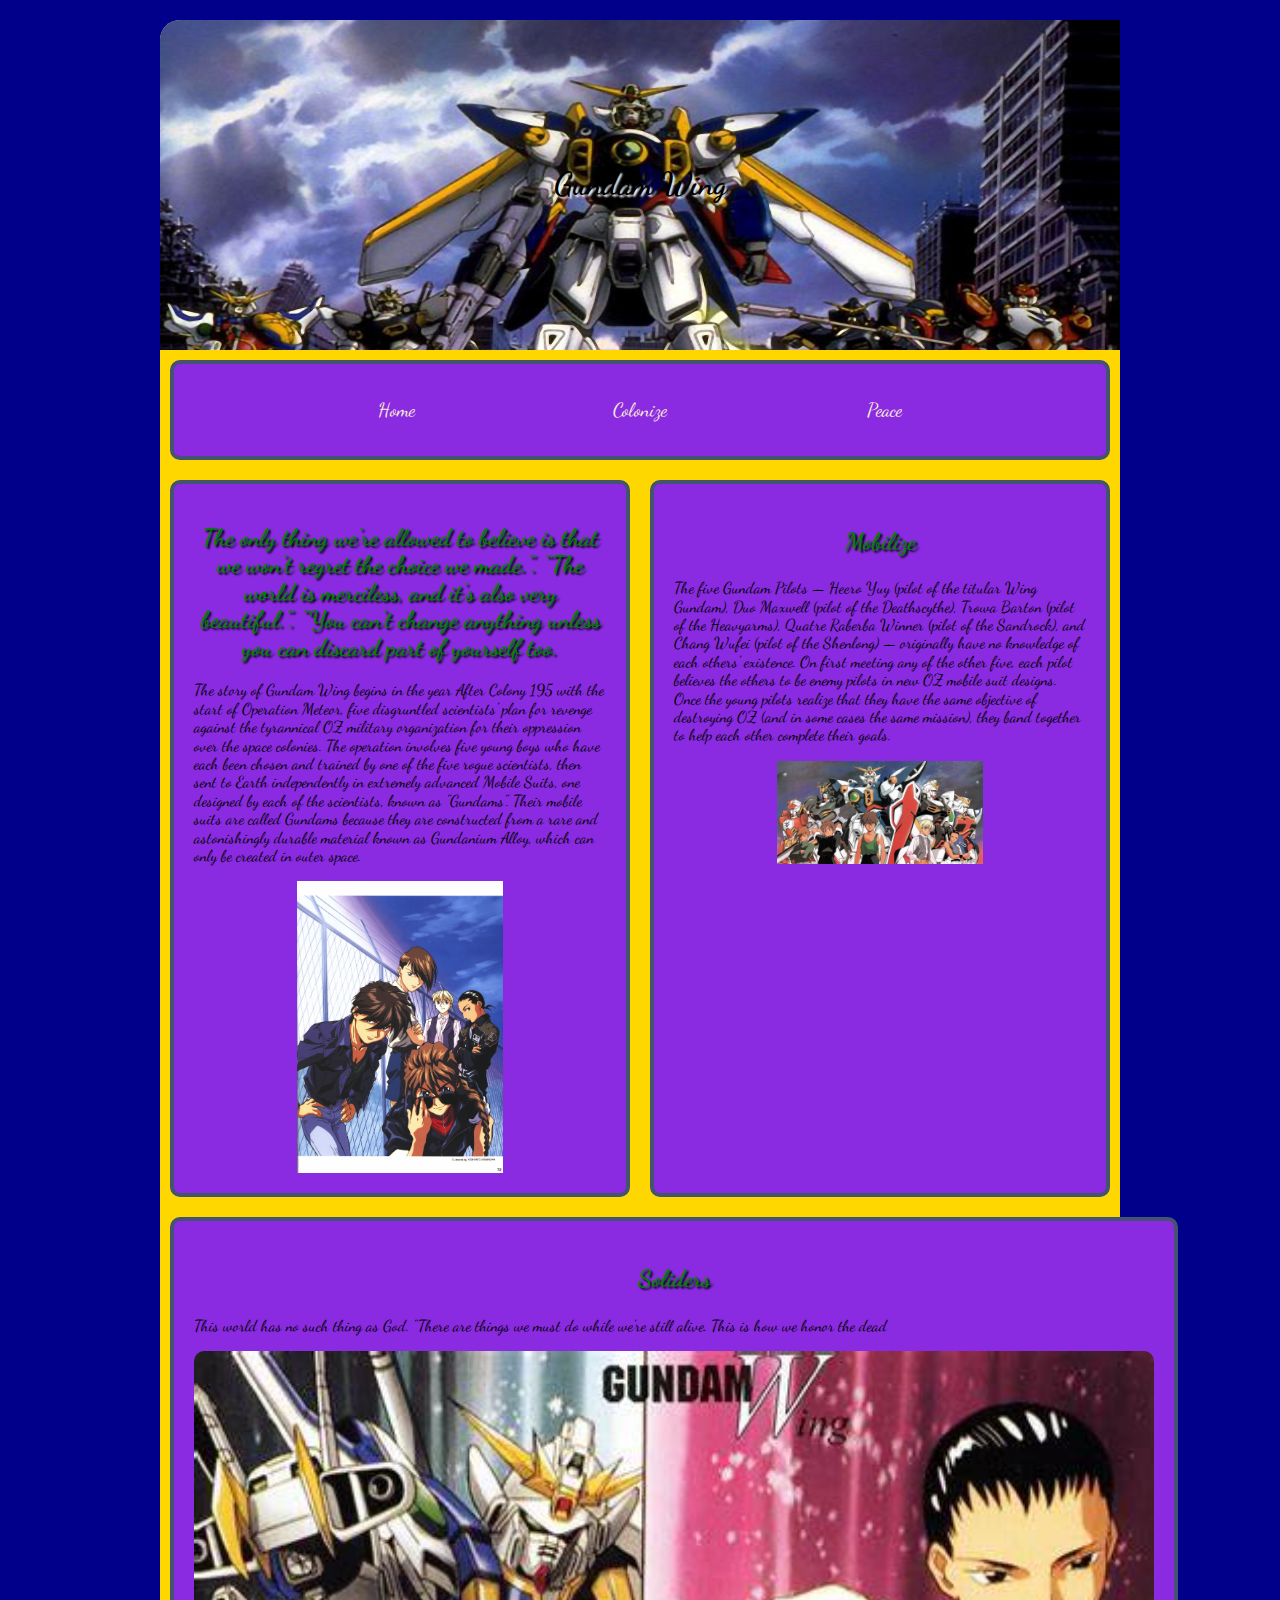
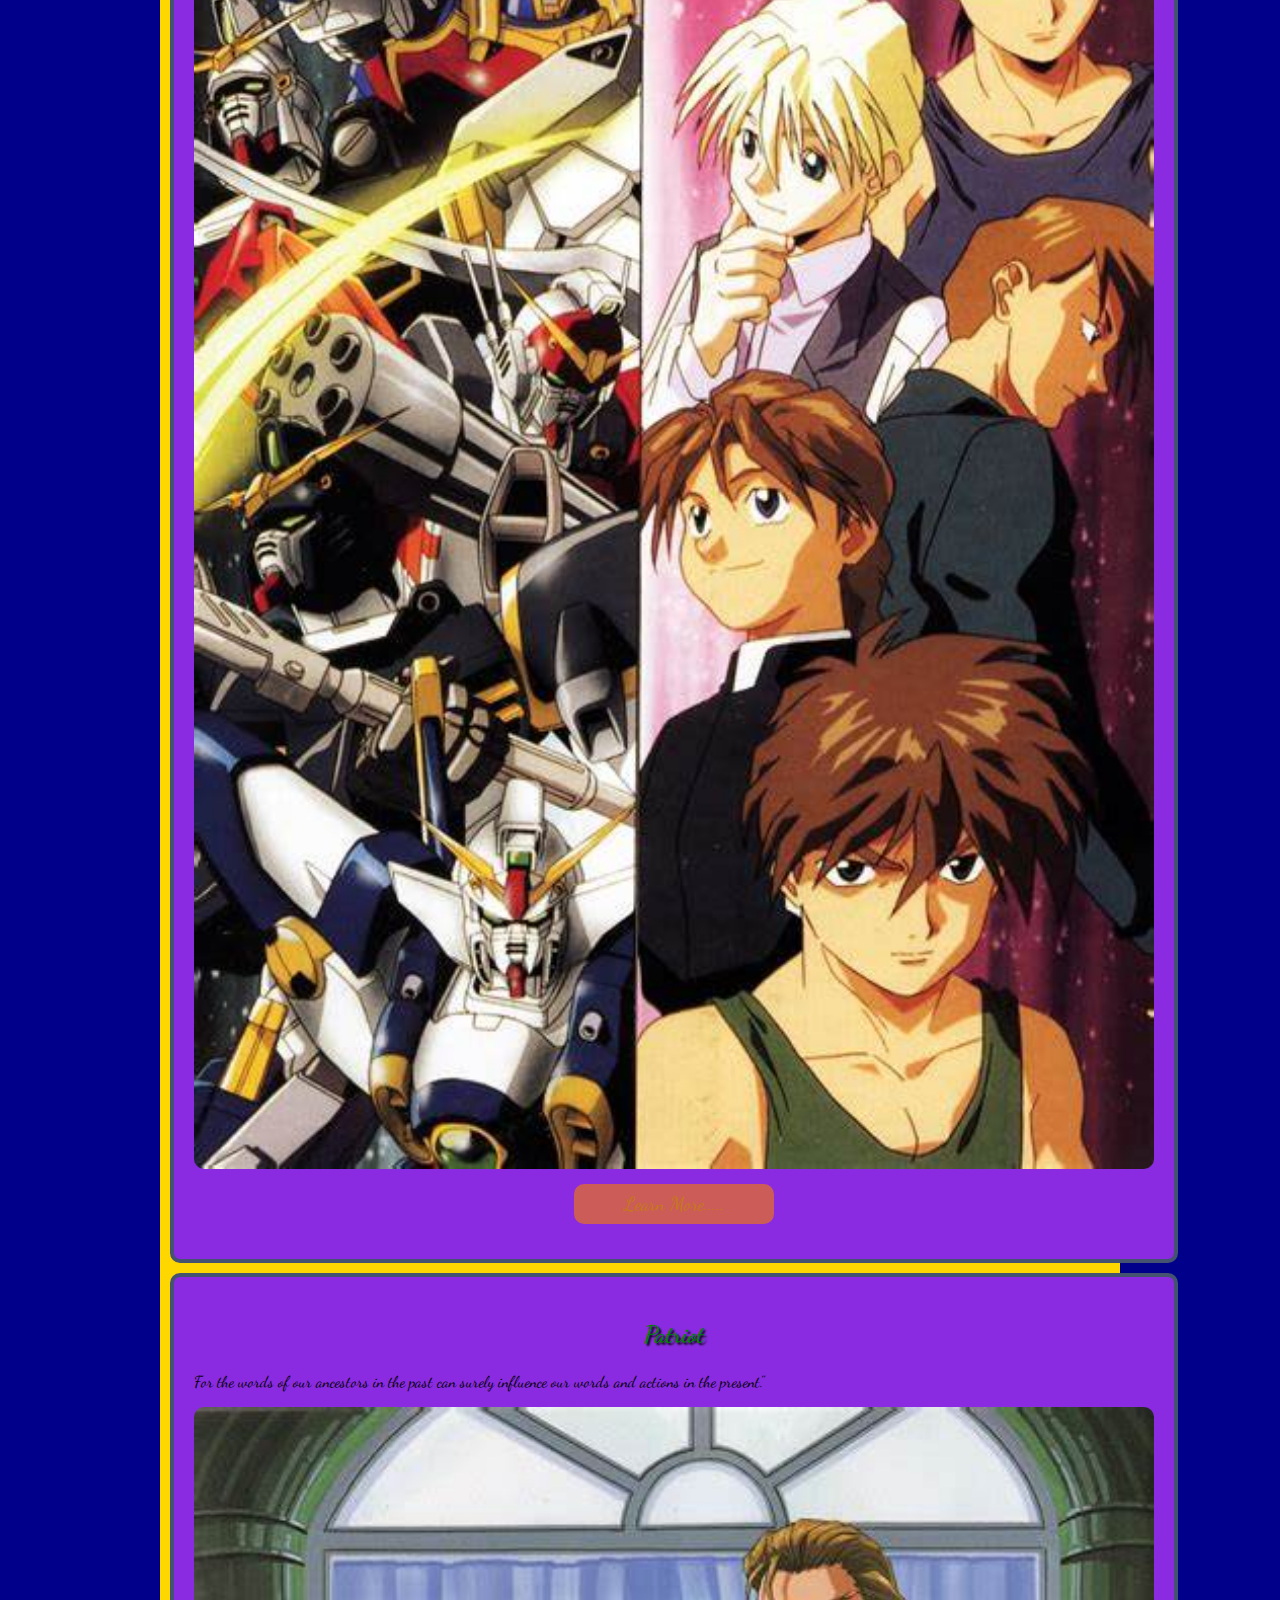
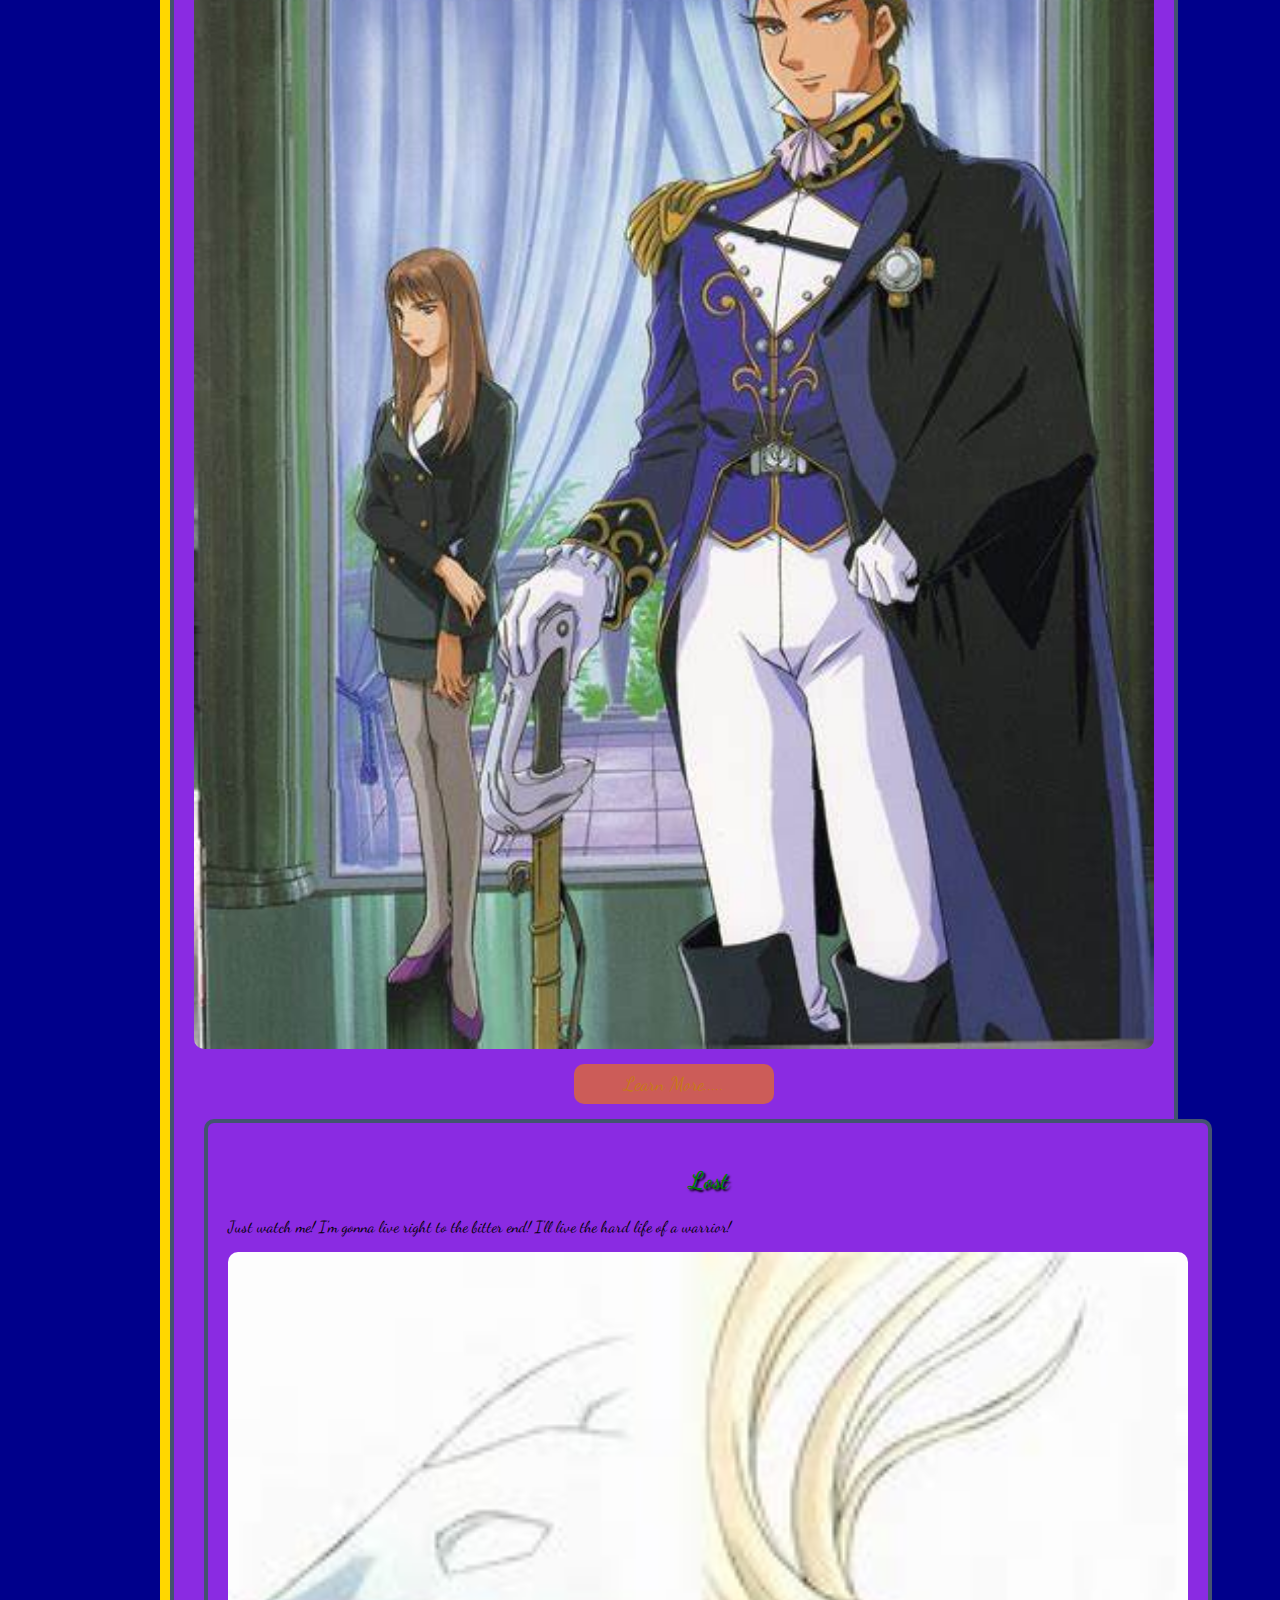
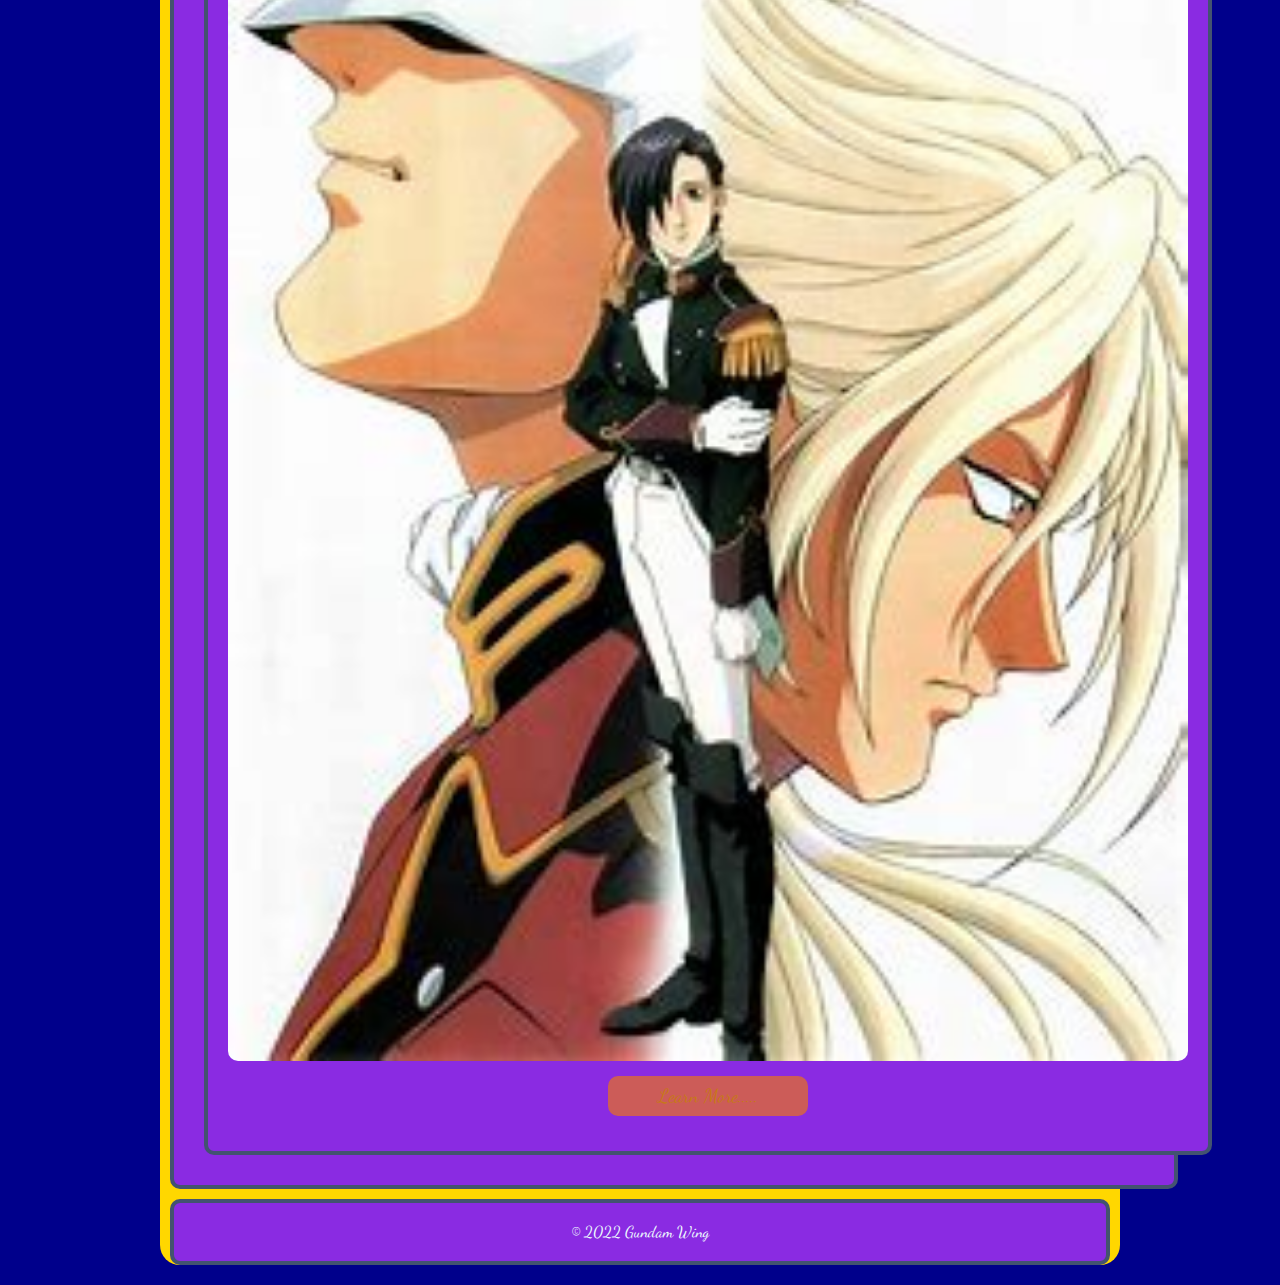
<file: Final/index.html>
<!DOCTYPE html>
<html lang="en">
<head>
    <meta charset="UTF-8">
    <meta http-equiv="X-UA-Compatible" content="IE=edge">
    <meta name="viewport" content="width=device-width, initial-scale=1.0">
    <title>Gundman Wing</title>
    <link rel="preconnect" href="https://fonts.googleapis.com">
<link rel="preconnect" href="https://fonts.gstatic.com" crossorigin>
<link href="https://fonts.googleapis.com/css2?family=Dancing+Script:wght@700&display=swap" rel="stylesheet">
    <link rel="stylesheet" href="css/normalize.css">
    <link rel="stylesheet" href="css/styles.css">

</head>
<body>
    <div id="container">
        <header>
            <h1>Gundam Wing</h1>
        </header>
        <nav>
            <ul>
                <li><a href="index.html">Home</a></li>
                <li><a href="Colonize.html">Colonize</a></li>
                <li><a href="Peace.html">Peace</a></li>
            </ul>
        </nav>
            <div id="upper_flex">
                <section>
                    <h2>The only thing we're allowed to believe is that we won't regret the choice we made.”. “The world is merciless, and it's also very beautiful.”. “You can't change anything unless you can discard part of yourself too.</h2>
                    <p>The story of Gundam Wing begins in the year After Colony 195 with the start of Operation Meteor, five disgruntled scientists' plan for revenge against the tyrannical OZ military organization for their oppression over the space colonies. The operation involves five young boys who have each been chosen and trained by one of the five rogue scientists, then sent to Earth independently in extremely advanced Mobile Suits, one designed by each of the scientists, known as "Gundams". Their mobile suits are called Gundams because they are constructed from a rare and astonishingly durable material known as Gundanium Alloy, which can only be created in outer space.</p>

                    <img src="images/R.jpg" alt="Mobilize">

                </section>
                <aside>
                    <h3>Mobilize</h3>
                    <p>The five Gundam Pilots — Heero Yuy (pilot of the titular Wing Gundam), Duo Maxwell (pilot of the Deathscythe), Trowa Barton (pilot of the Heavyarms), Quatre Raberba Winner (pilot of the Sandrock), and Chang Wufei (pilot of the Shenlong) — originally have no knowledge of each others' existence. On first meeting any of the other five, each pilot believes the others to be enemy pilots in new OZ mobile suit designs. Once the young pilots realize that they have the same objective of destroying OZ (and in some cases the same mission), they band together to help each other complete their goals.</p>

                    <img src="images/Mobile-Suit-Gundam-Wing.jpg" alt="Mobilize">

                </aside>
            </div>

                <div class="col">
                    <h3>Soliders</h3>
                    <P>This world has no such thing as God. "There are things we must do while we're still alive. This is how we honor the dead</P>
                    <img src="images/OIP.jpg" alt="Mobilize">
                    <a class="button" href="Media.html">Learn More.....</a>
                </div>
                <div class="col"> 
                    <h3>Patriot</h3>
                    <P>For the words of our ancestors in the past can surely influence our words and actions in the present."</P>
                    <img src="images/OIP (1).jpg" alt="Mobilize">
                    <a class="button" href="Media.html">Learn More.....</a>
                <div class="col"> 
                    <h3>Lost</h3>
                    <P>Just watch me! I'm gonna live right to the bitter end! I'll live the hard life of a warrior!</P>
                    <img src="images/OIP (2).jpg" alt="Mobilize">
                    <a class="button" href="Media.html">Learn More.....</a>
                </div>
            </div>
       
        <footer>&copy; 2022 Gundam Wing</footer>
    </div>
</body>
</html>
</file>
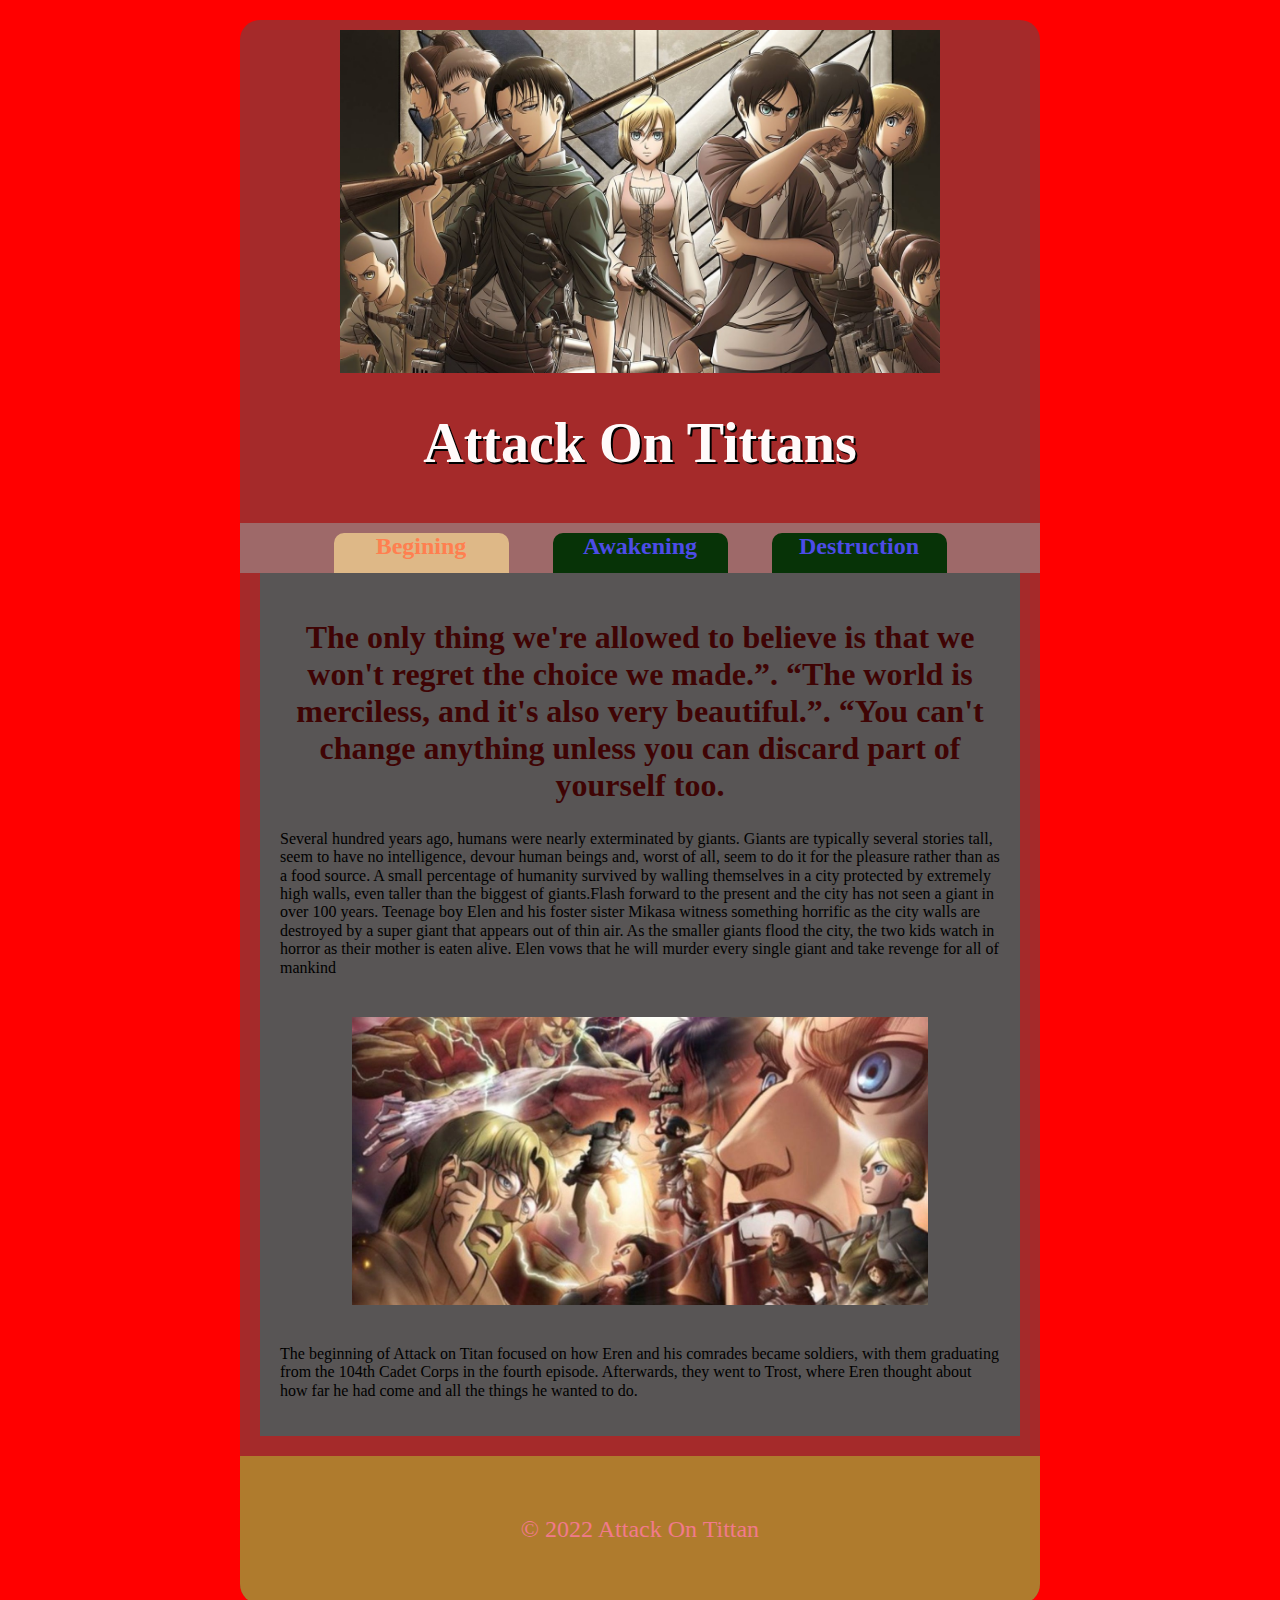
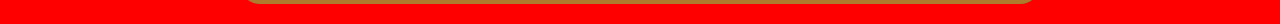
<file: Lab 2.2/index.html>
<!DOCTYPE html>
<html lang="en"> 
    <head>
        <title>Attack On Titan</title>
        <meta charset="utf-8">
        <link rel="stylesheet" href="css/normalize.css">
        <link rel="stylesheet" href="css/styles.css">
    </head>

    <body>
    <div id="container">
        <header>
            <img src="Images/jkj.jpg" alt="Company Logo">
            <h1>Attack On Tittans</h1>
        </header>
        <nav>
            <a class="active" href="index.html">Begining</a>
            <a href="About.html">Awakening</a>
            <a href="Contact.html">Destruction</a>
        </nav>
        <main>
            <h2>The only thing we're allowed to believe is that we won't regret the choice we made.”. “The world is merciless, and it's also very beautiful.”. “You can't change anything unless you can discard part of yourself too.</h2>
            <p>Several hundred years ago, humans were nearly exterminated by giants. Giants are typically several stories tall, seem to have no intelligence, devour human beings and, worst of all, seem to do it for the pleasure rather than as a food source. A small percentage of humanity survived by walling themselves in a city protected by extremely high walls, even taller than the biggest of giants.Flash forward to the present and the city has not seen a giant in over 100 years. Teenage boy Elen and his foster sister Mikasa witness something horrific as the city walls are destroyed by a super giant that appears out of thin air. As the smaller giants flood the city, the two kids watch in horror as their mother is eaten alive. Elen vows that he will murder every single giant and take revenge for all of mankind</p>

            <img src="Images/Attack-On-Titan-Characters.jpg" alt="The Begining">

            <p>The beginning of Attack on Titan focused on how Eren and his comrades became soldiers, with them graduating from the 104th Cadet Corps in the fourth episode. Afterwards, they went to Trost, where Eren thought about how far he had come and all the things he wanted to do.</p>
        </main>
        <footer>&copy; 2022 Attack On Tittan</footer>
    </div>
    </body>
</HTml>
</file>
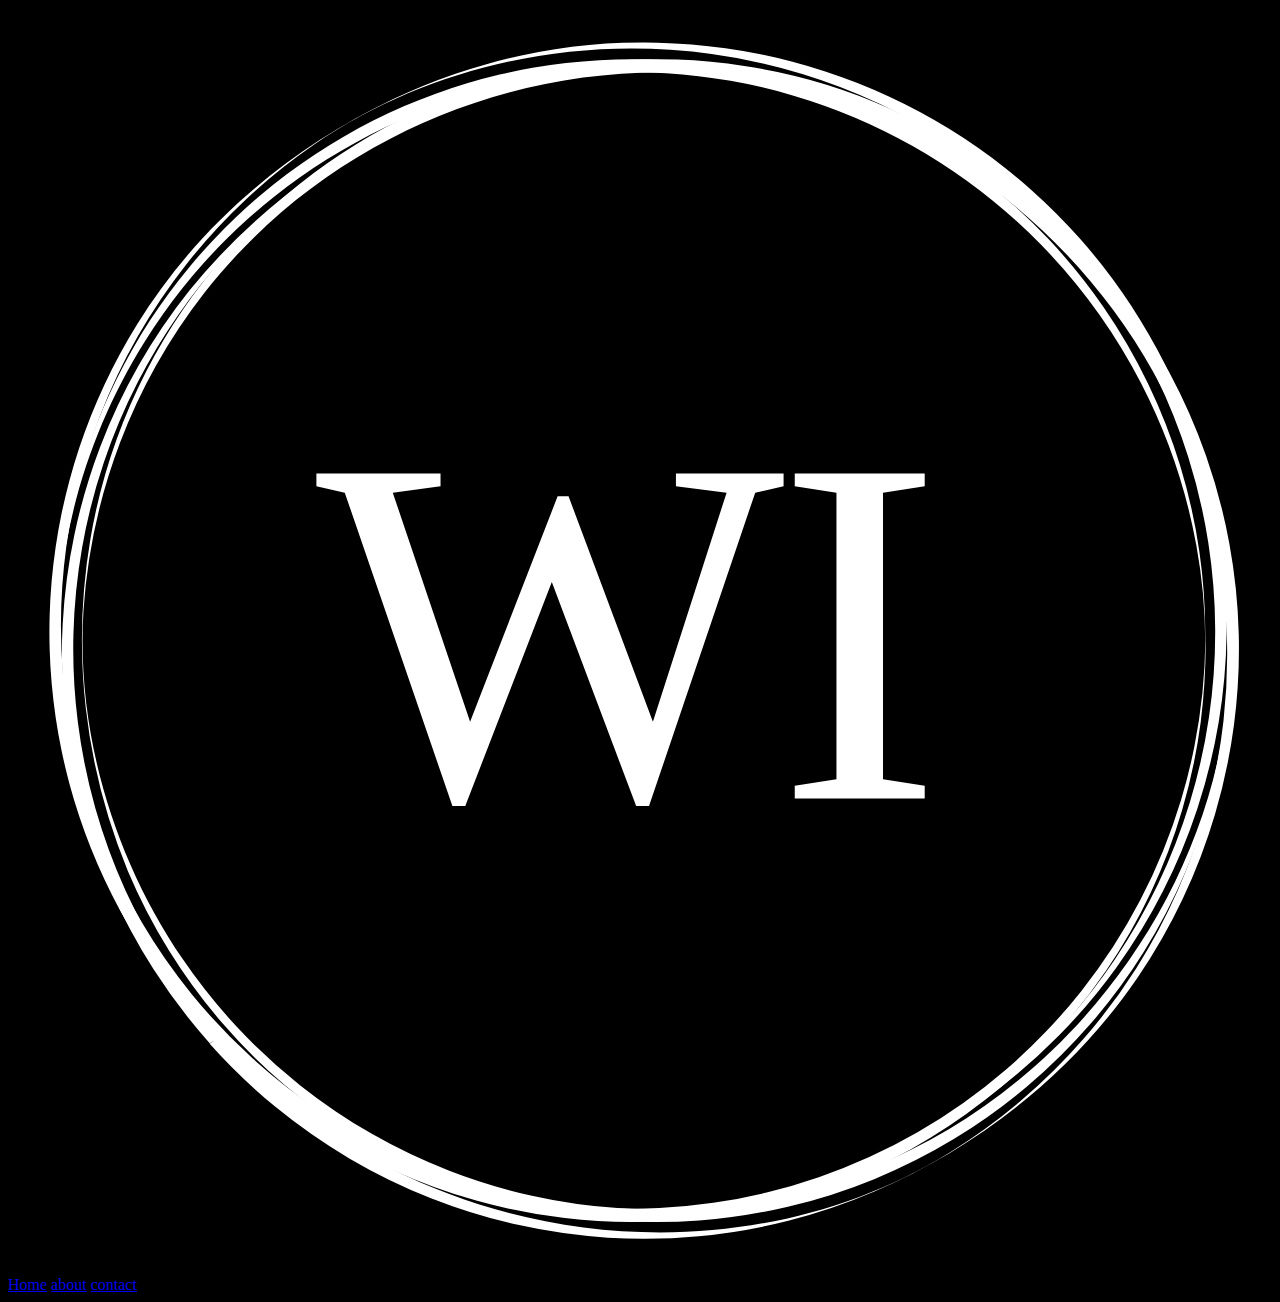
<file: Projects2/index.html>
<!DOCTYPE html>
<html lang="en">
<head>
    <meta charset="UTF-8">
    <meta http-equiv="X-UA-Compatible" content="IE=edge">
    <meta name="viewport" content="width=device-width, initial-scale=1.0">
    <title>Widgets and Things</title>
    <style>
        body {
            background-color: black;

        }
    </style>
</head>
<body>
    <header>
        <img src="images/logo.svg" alt="Widgets and Things Logo">
    </header>
    <nav>
        <a href="index.html">Home</a>
        <a href="about.html">about</a>
        <a href="contact.html">contact</a>
    </nav>
    <main></main>
    <footer></footer>

</body>
</html>
</file>
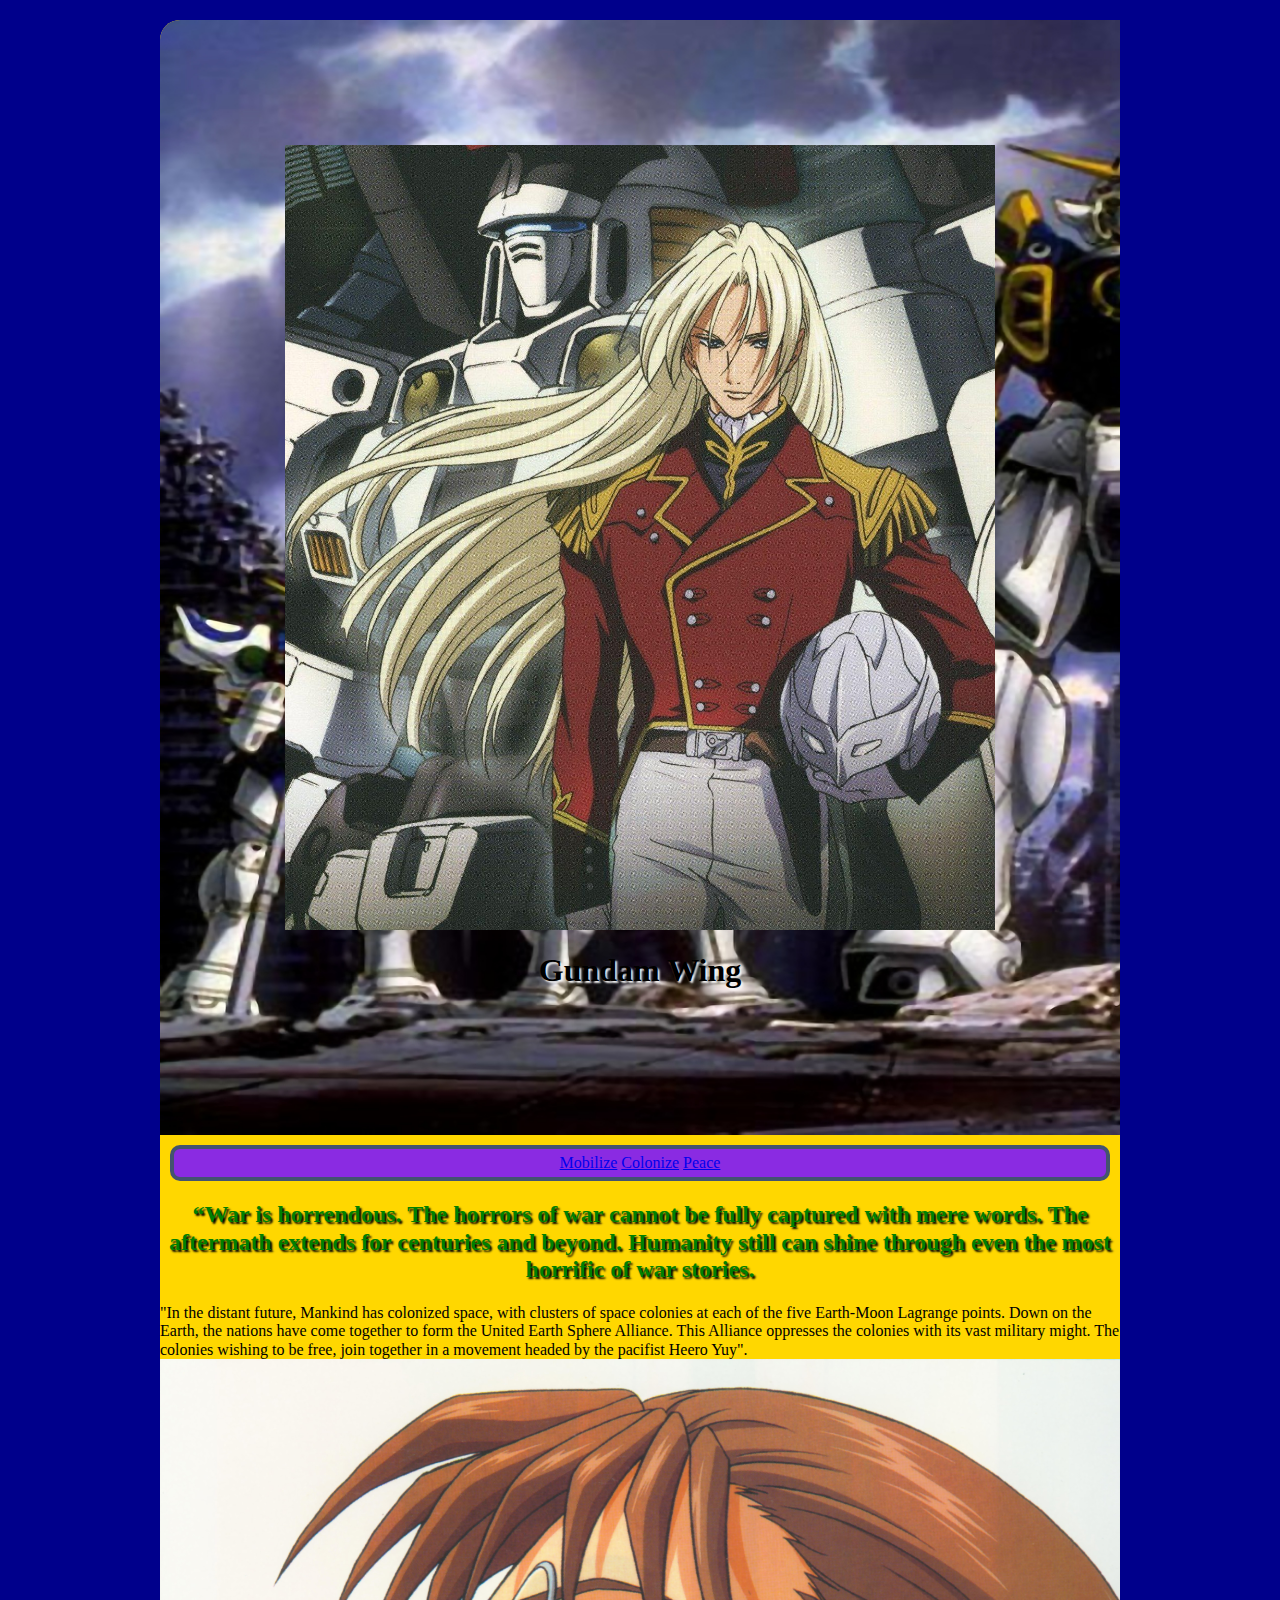
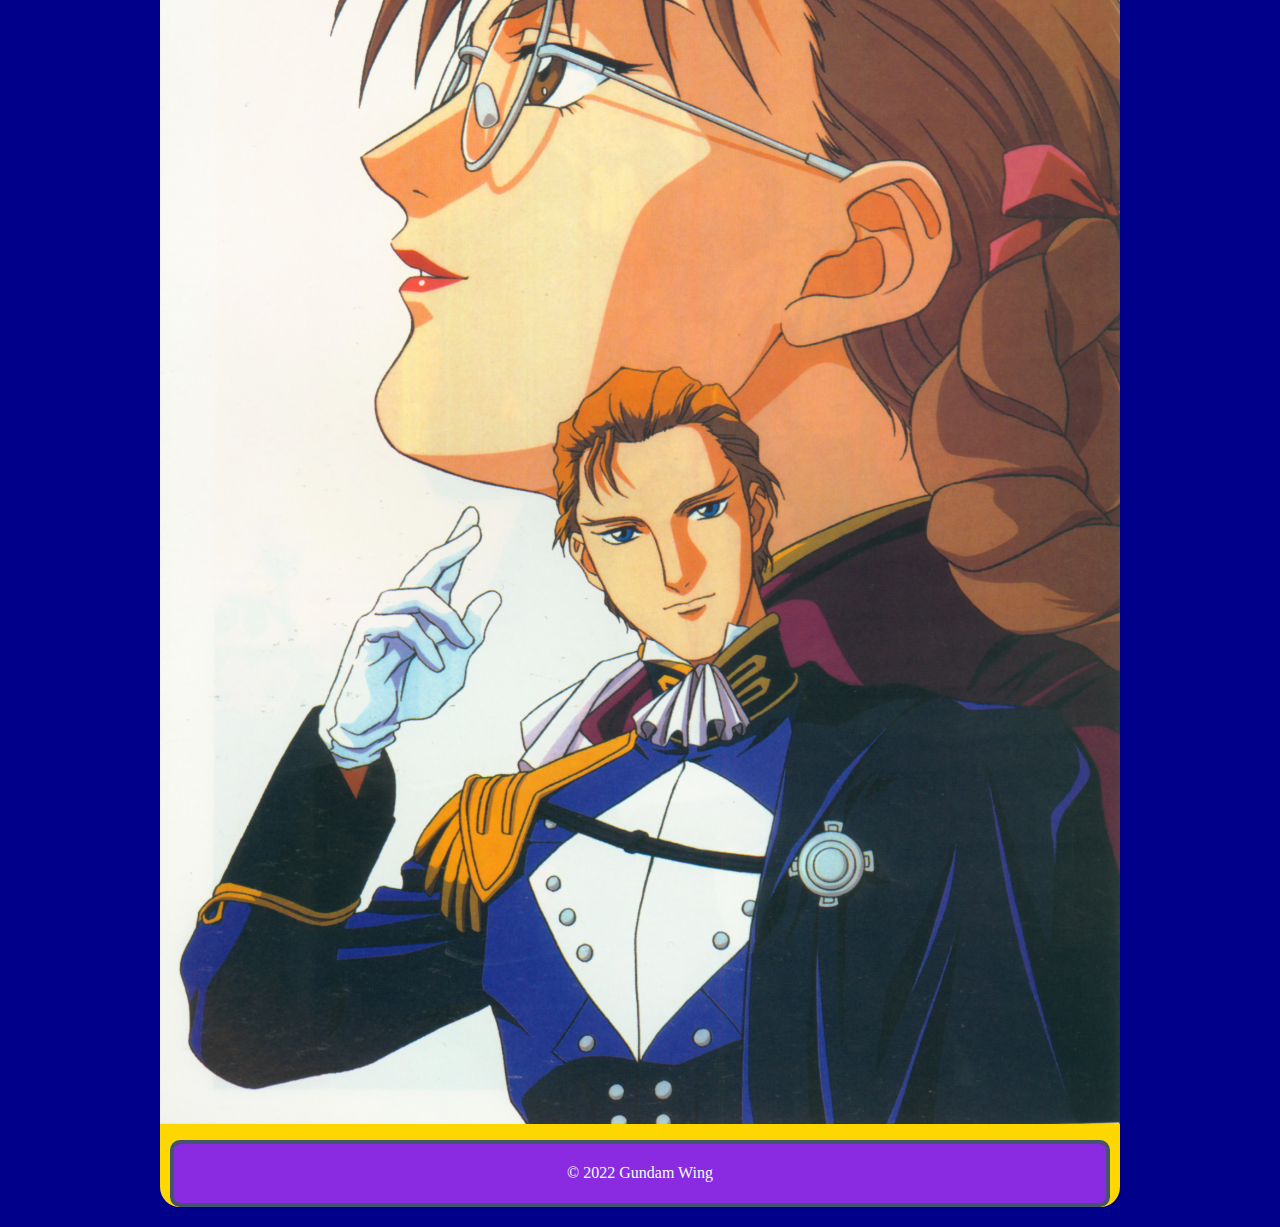
<file: Final/Colonize.html>
<!DOCTYPE html>
<html lang="en"> 
    <head>
        <title>Gundam Wing</title>
        <meta charset="utf-8">
        <link rel="stylesheet" href="css/normalize.css">
        <link rel="stylesheet" href="css/styles.css">
    </head>

    <body>
    <div id="container">
        <header>
            <img src="images/9b708c9abb0769d6a5788db3aff3d933.jpg" alt="Company Logo">
            <h1>Gundam Wing</h1>
        </header>
        <nav>
            <a class="active" href="index.html">Mobilize</a>
            <a href="Colonize.html">Colonize</a>
            <a href="Peace.html">Peace</a>
        </nav>
        <main>
            <h2>“War is horrendous. The horrors of war cannot be fully captured with mere words. The aftermath extends for centuries and beyond. Humanity still can shine through even the most horrific of war stories.</h2>
            <p>"In the distant future, Mankind has colonized space, with clusters of space colonies at each of the five Earth-Moon Lagrange points. Down on the Earth, the nations have come together to form the United Earth Sphere Alliance. This Alliance oppresses the colonies with its vast military might. The colonies wishing to be free, join together in a movement headed by the pacifist Heero Yuy".
            <img src="images/R (1).jpg" alt="product 2">

        </main>
        <footer>&copy; 2022 Gundam Wing</footer>
    </div>
    </body>
</HTml>
</file>
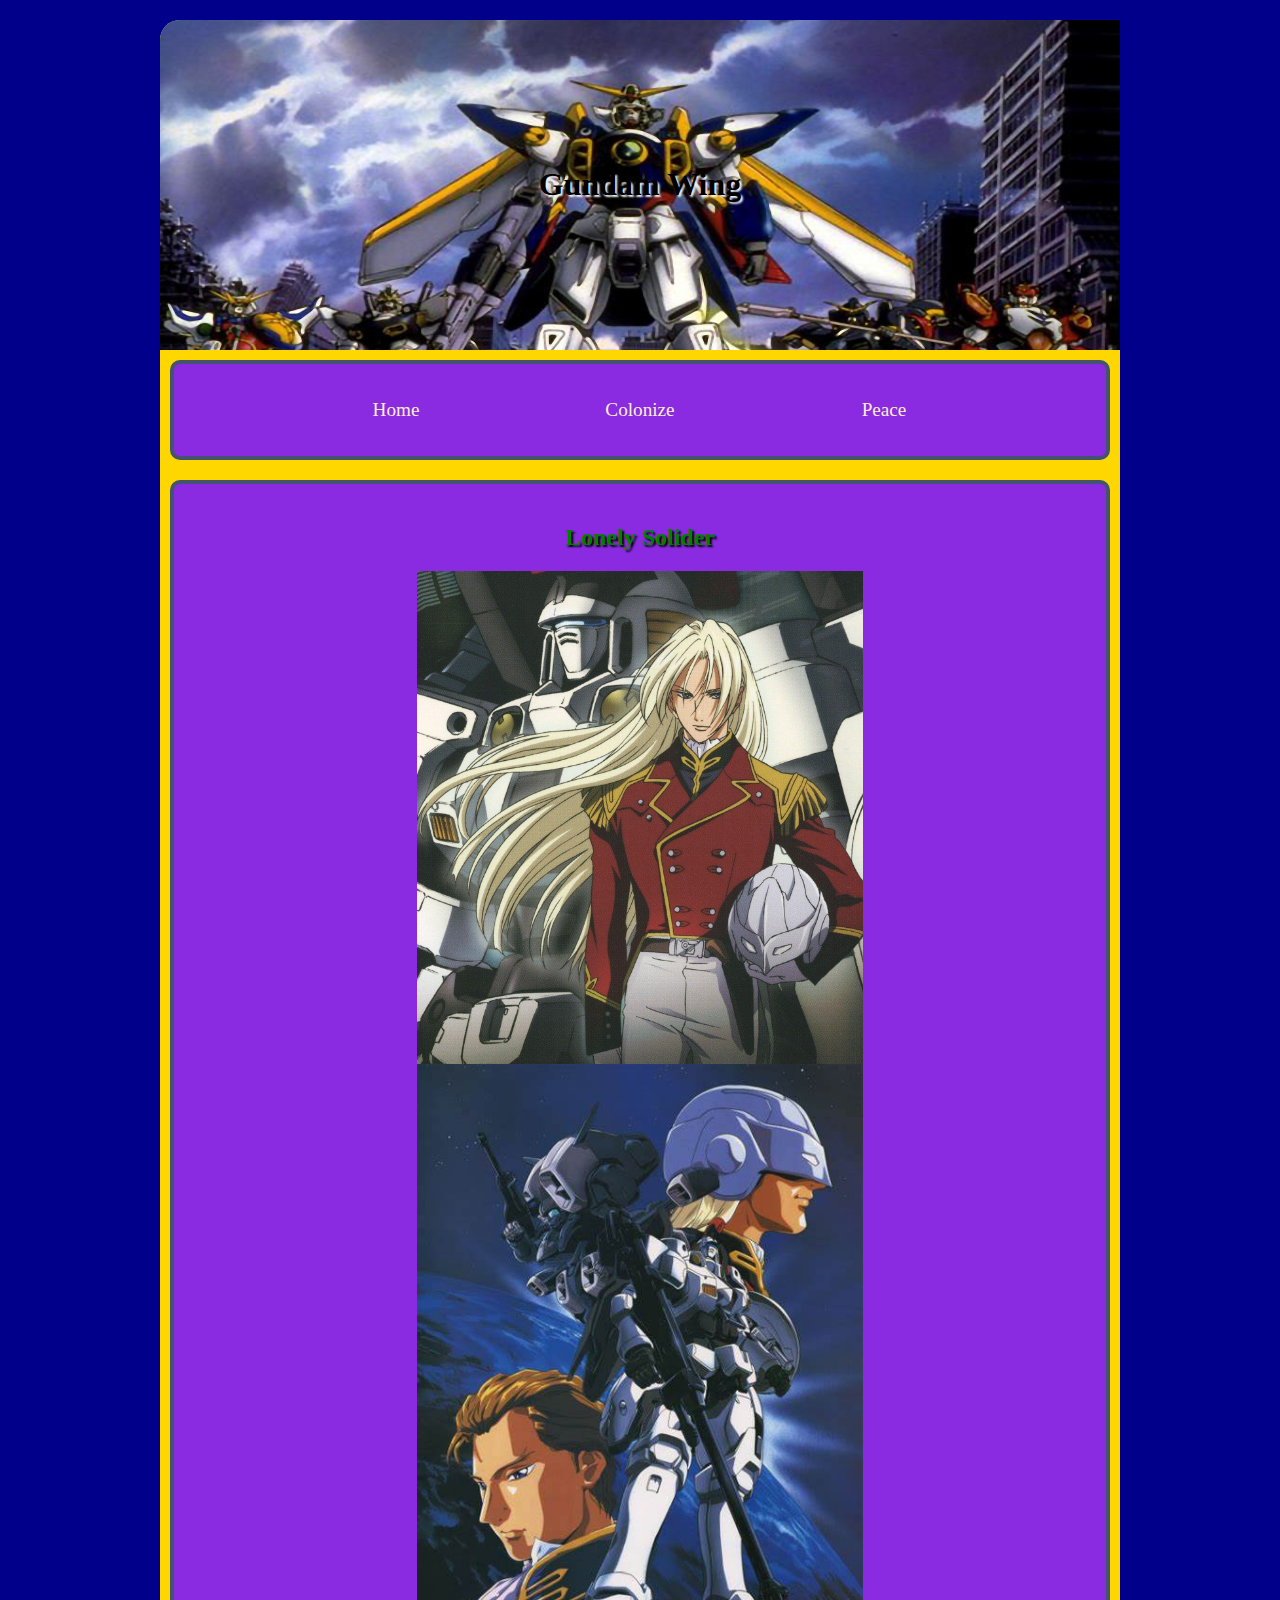
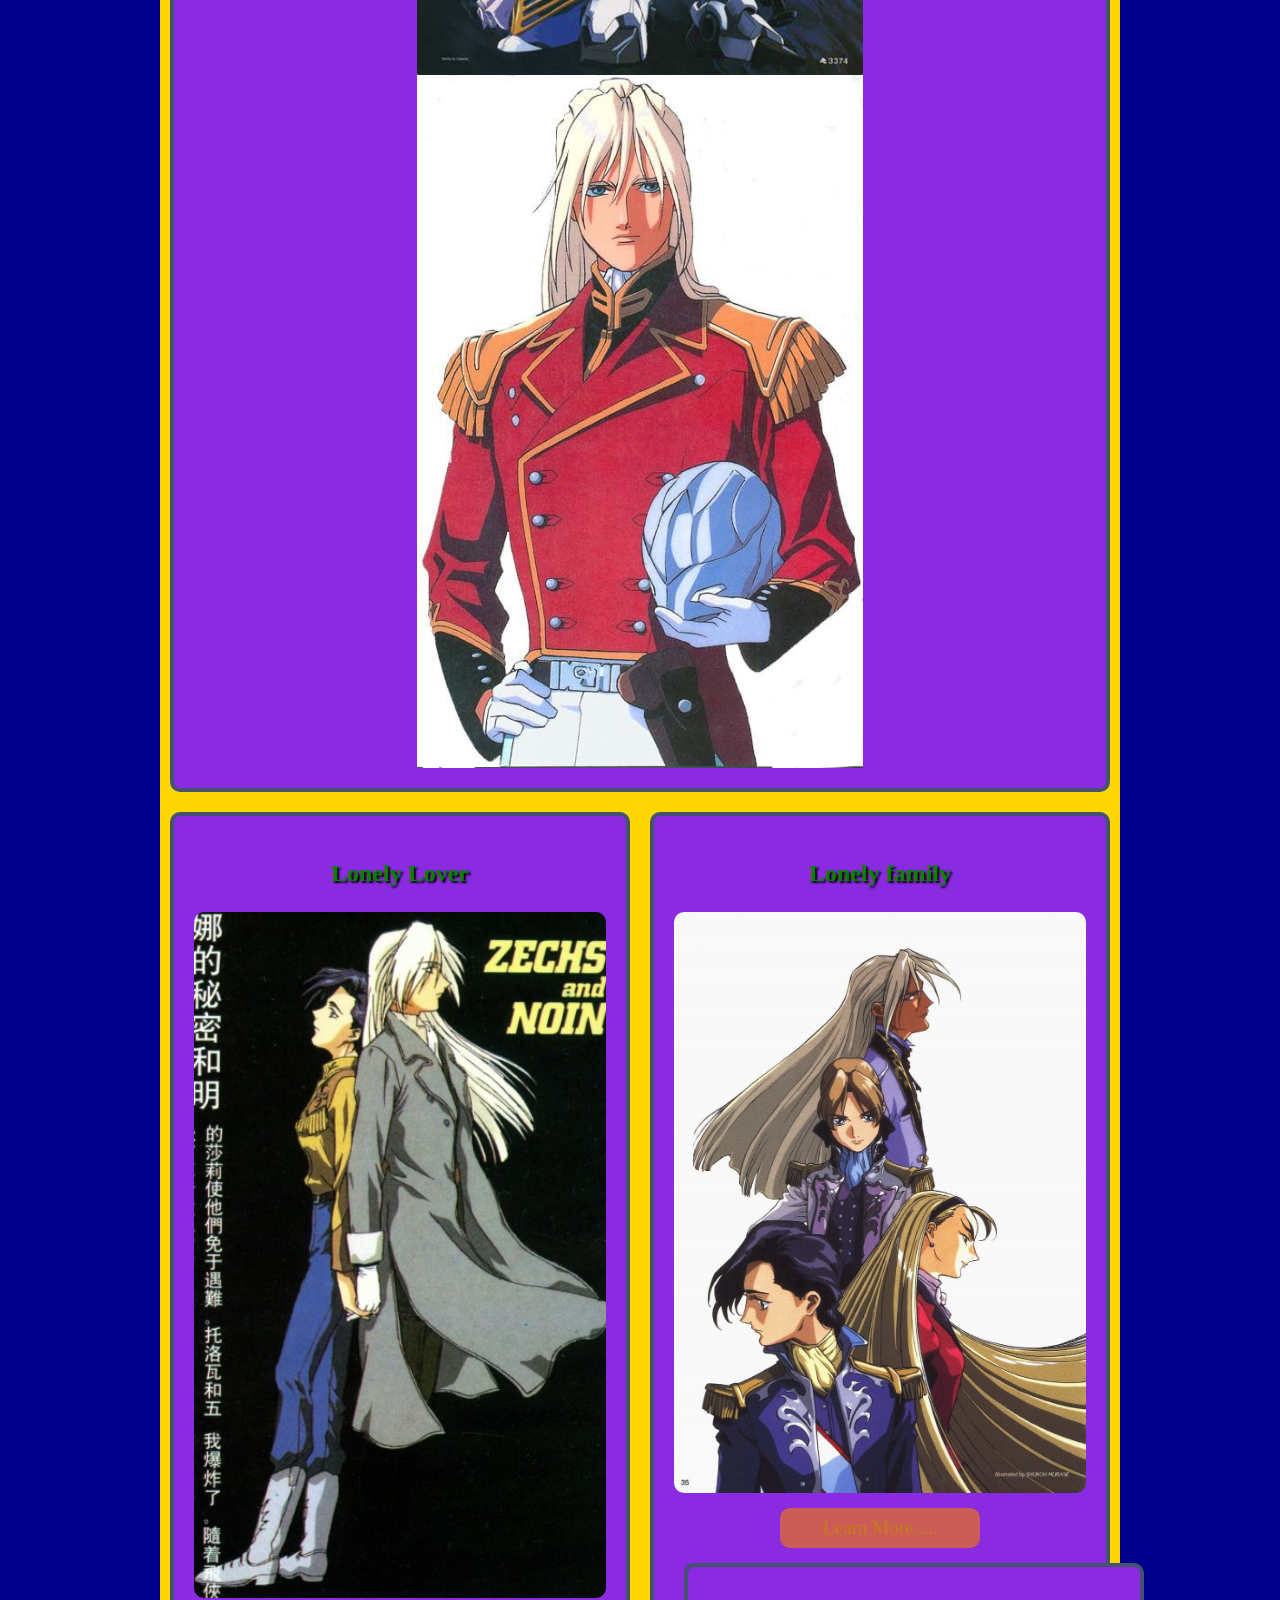
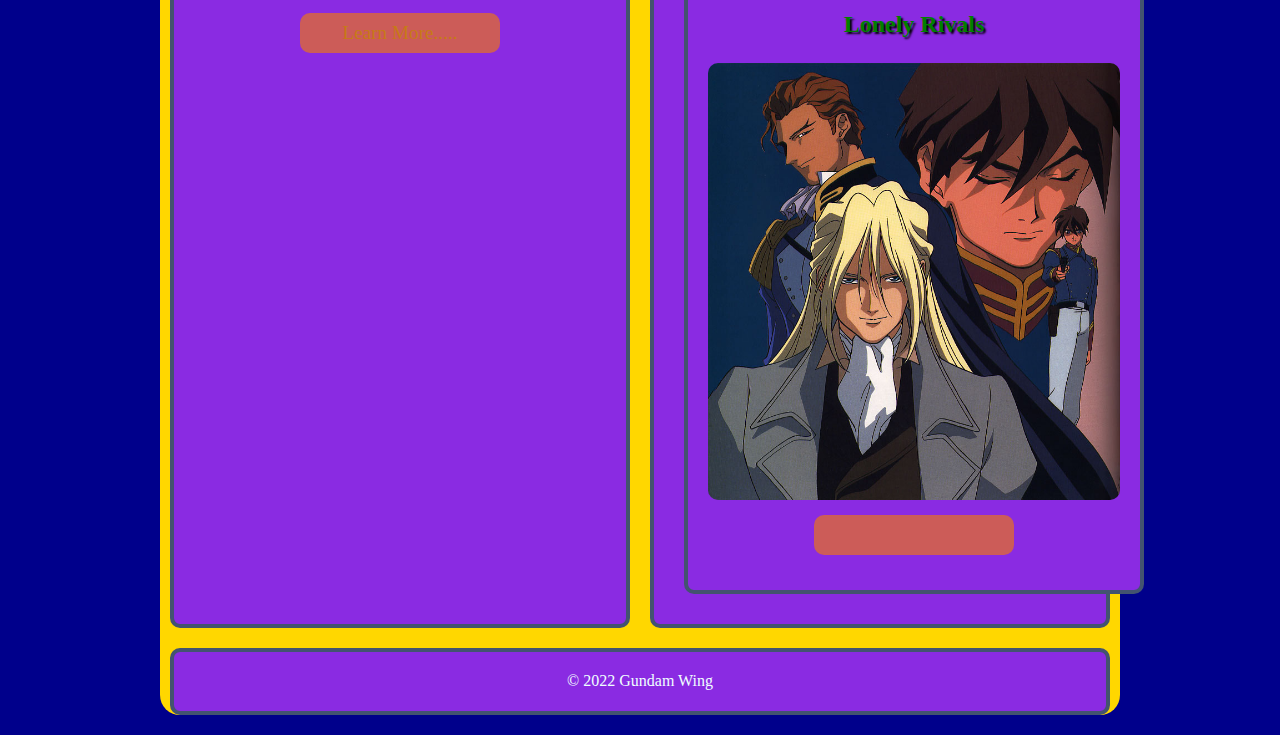
<file: Final/gallery.html>
<!DOCTYPE html>
<html lang="en">
<head>
    <meta charset="UTF-8">
    <meta http-equiv="X-UA-Compatible" content="IE=edge">
    <meta name="viewport" content="width=device-width, initial-scale=1.0">
    <title>Gundman Wing</title>
    <link rel="stylesheet" href="css/normalize.css">
    <link rel="stylesheet" href="css/styles.css">

</head>
<body>
    <div id="container">
        <header>
            <h1>Gundam Wing</h1>
        </header>
        <nav>
            <ul>
                <li><a href="index.html">Home</a></li>
                <li><a href="Colonize.html">Colonize</a></li>
                <li><a href="Peace.html">Peace</a></li>
            </ul>
        </nav>
        <main>
            <div id="upper_flex">
                <section class="single_col">
                    <h2>Lonely Solider</h2>

                   <div class="gallary">
                       <img class="gallery_img" src="images/R (3).jpg" alt="course">
                       <img class="gallery_img" src="images/OIP (4).jpg" alt="course">
                       <img class="gallery_img" src="images/45a225043ef4d3b173a158d79aef8e4c.jpg" alt="course">
                       
                   </div>

                   
                </section>
            </div>

            <div id="lower_flex">
                <div class="col">
                    <h3>Lonely Lover</h3>
                   
                    <img src="images/R (4).jpg" alt="Mobilize">
                    <a class="button" href="Media.html">Learn More.....</a>
                </div>
                <div class="col"> 
                    <h3>Lonely family</h3>
                   
                    <img src="images/0dd31be148768bef22a795455a919cdf.jpg" alt="Drange">
                    <a class="button" href="Gallery.html">Learn More.....</a>
                <div class="col"> 
                    <h3>Lonely Rivals</h3>
                    
                    <img src="images/R (5).jpg" alt="Mobilize">
                    <a class="button" href="Lear More.."></a>
                </div>
            </div>
        </main>
        <footer>&copy; 2022 Gundam Wing</footer> 
    </div>
</body>
</html>
</file>
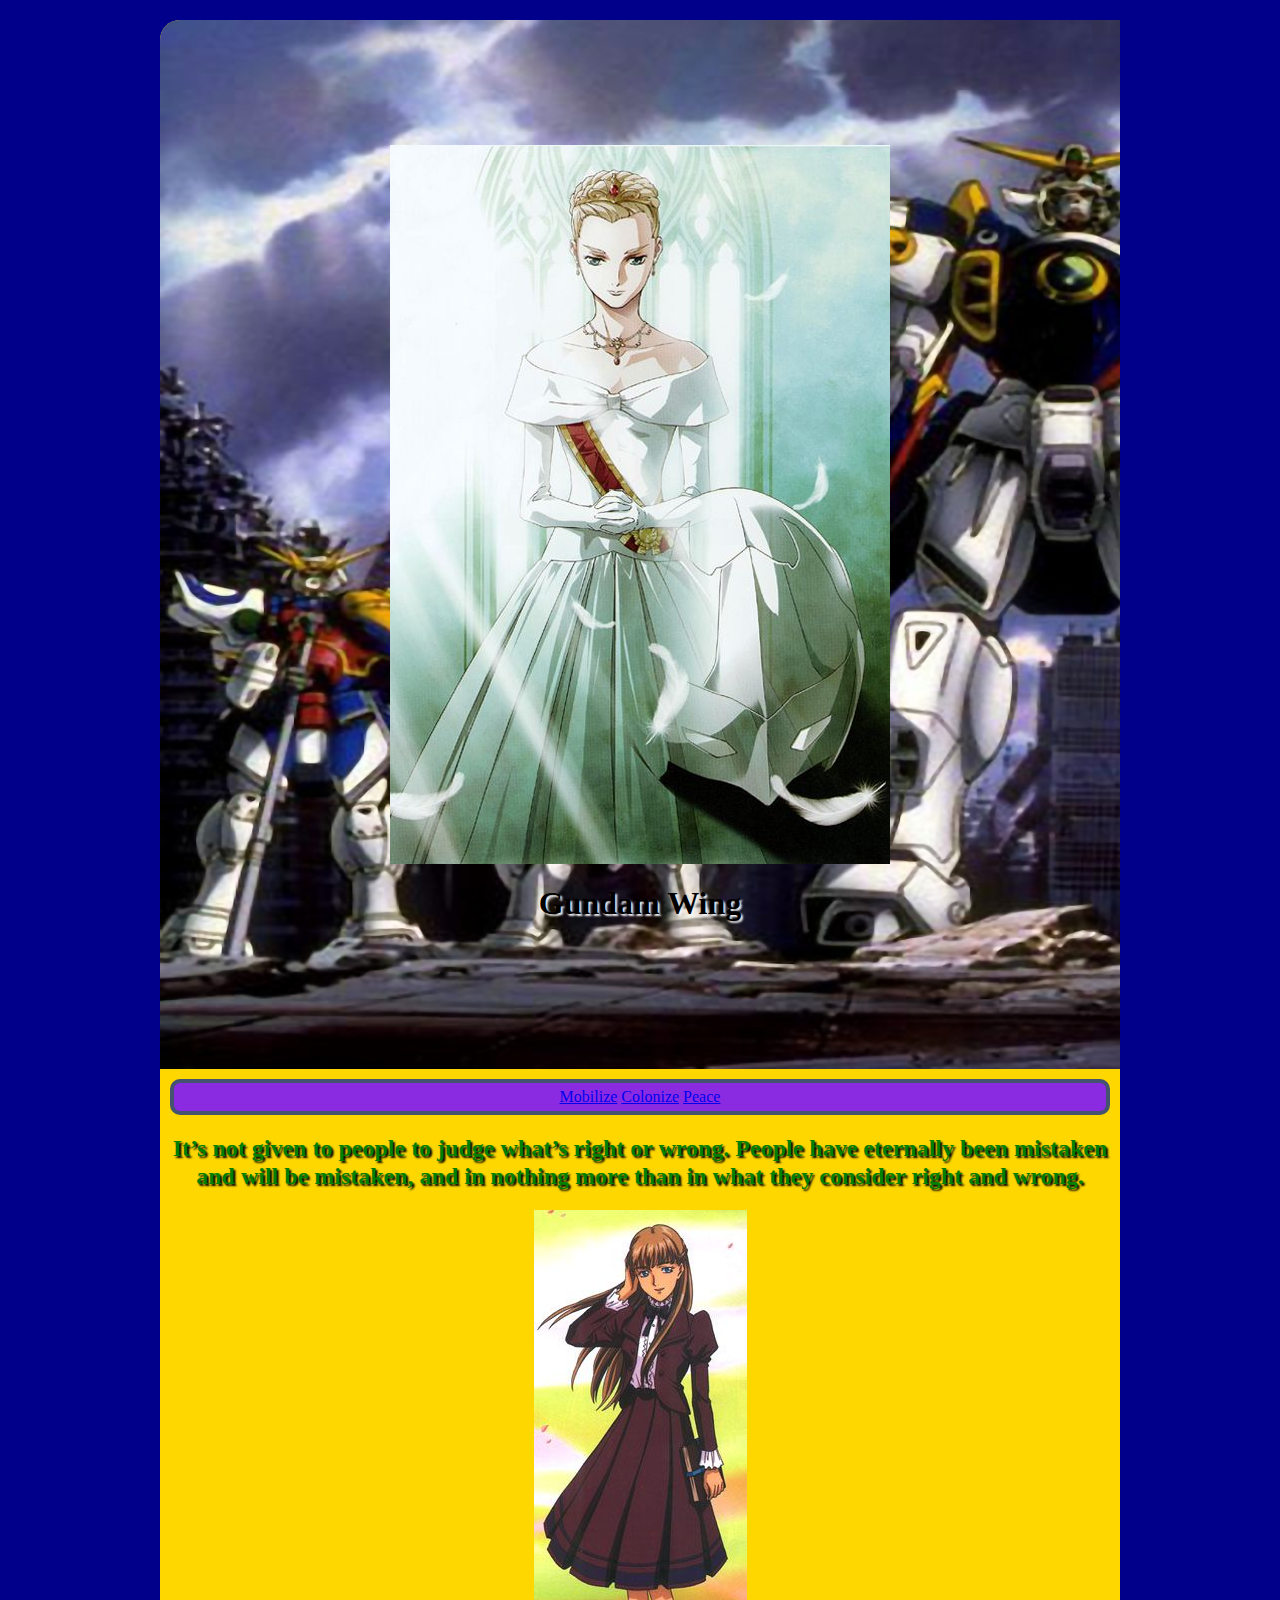
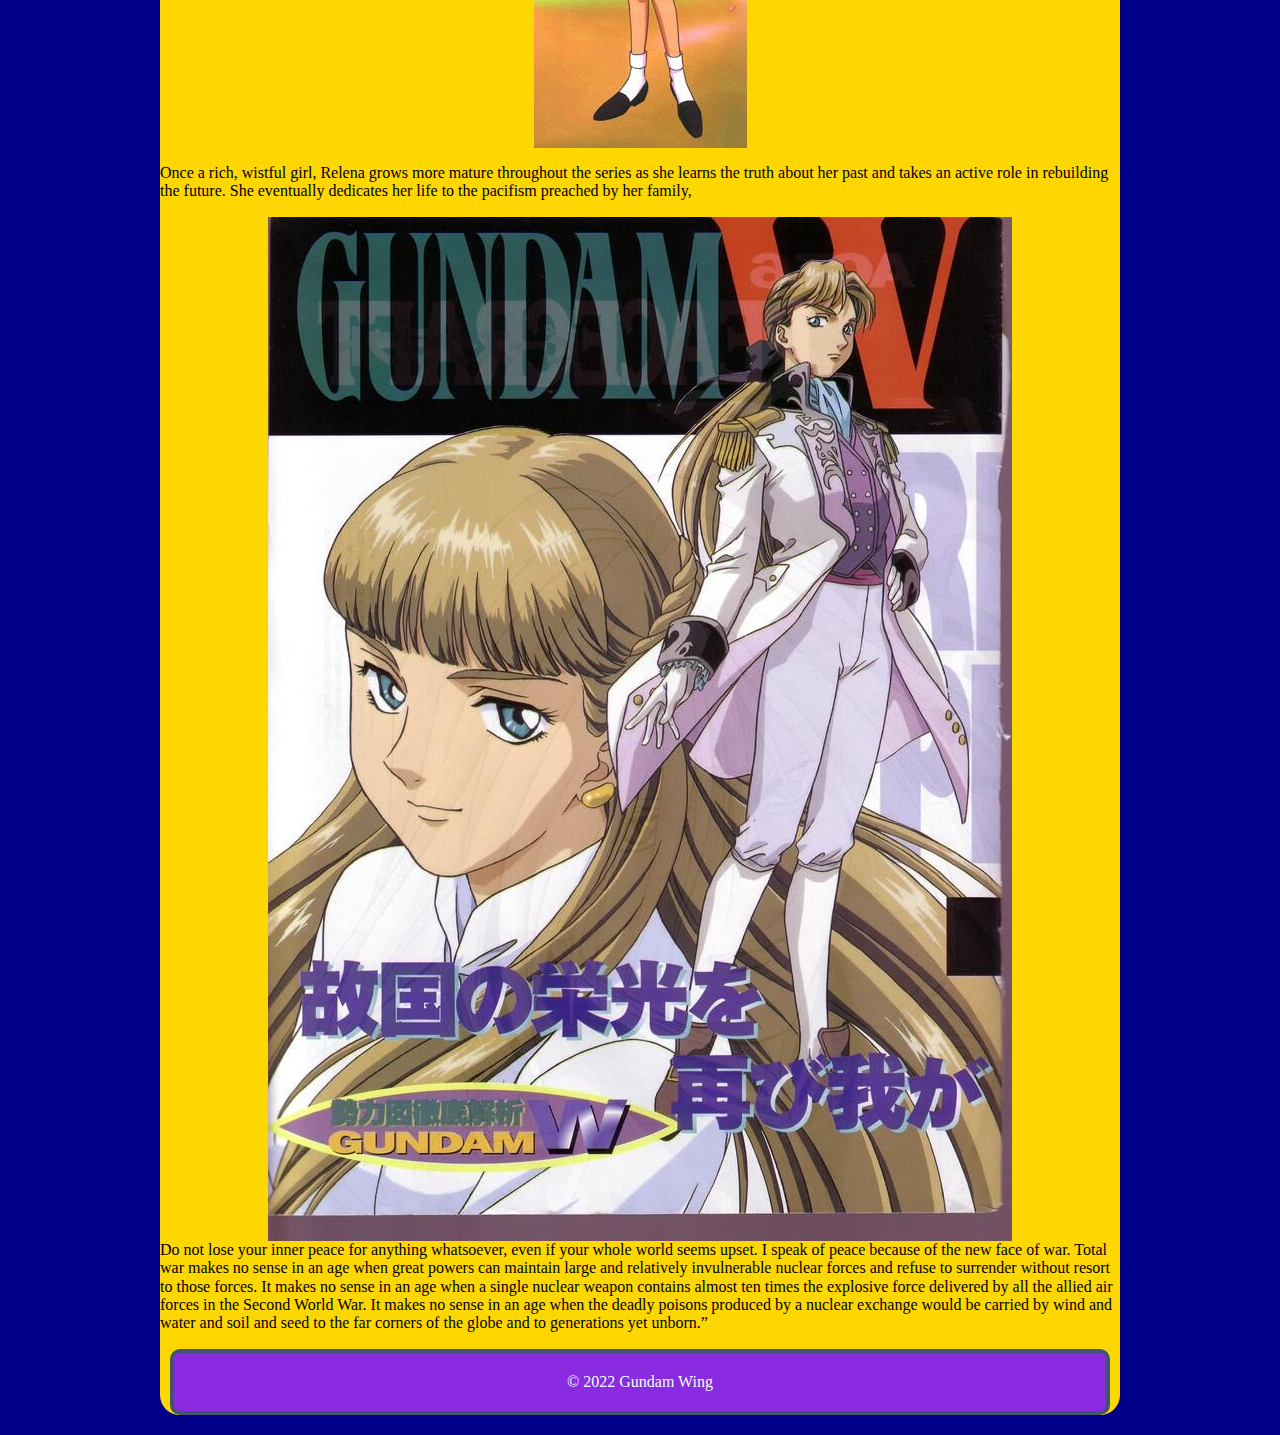
<file: Final/Peace.html>
<!DOCTYPE html>
<html lang="en"> 
    <head>
        <title>Gundam Wing</title>
        <meta charset="utf-8">
        <link rel="stylesheet" href="css/normalize.css">
        <link rel="stylesheet" href="css/styles.css">
    </head>

    <body>
    <div id="container">
        <header>
            <img src="images/54958381f3721a5aa9cc566072f79dad.jpg" alt="Company Logo">
            <h1>Gundam Wing</h1>
        </header>
        <nav>
            <a class="active" href="index.html">Mobilize</a>
            <a href="Colonize.html">Colonize</a>
            <a href="Peace.html">Peace</a>
        </nav>
        <main>
            <h2>It’s not given to people to judge what’s right or wrong. People have eternally been mistaken and will be mistaken, and in nothing more than in what they consider right and wrong.</h2>
            <img src="images/61020a70e081181bbc260bc2e7d76ea7.jpg" alt="Destruction">
                <p>Once a rich, wistful girl, Relena grows more mature throughout the series as she learns the truth about her past and takes an active role in rebuilding the future. She eventually dedicates her life to the pacifism preached by her family, </p>
            
                <img src="images/Relena.Peacecraft.full.50465.jpg"

                <p>Do not lose your inner peace for anything whatsoever, even if your whole world seems upset. I speak of peace because of the new face of war. Total war makes no sense in an age when great powers can maintain large and relatively invulnerable nuclear forces and refuse to surrender without resort to those forces. It makes no sense in an age when a single nuclear weapon contains almost ten times the explosive force delivered by all the allied air forces in the Second World War. It makes no sense in an age when the deadly poisons produced by a nuclear exchange would be carried by wind and water and soil and seed to the far corners of the globe and to generations yet unborn.”</p>
            </main>
            <footer>&copy; 2022 Gundam Wing</footer>
    
    </body>
</HTml>
</file>
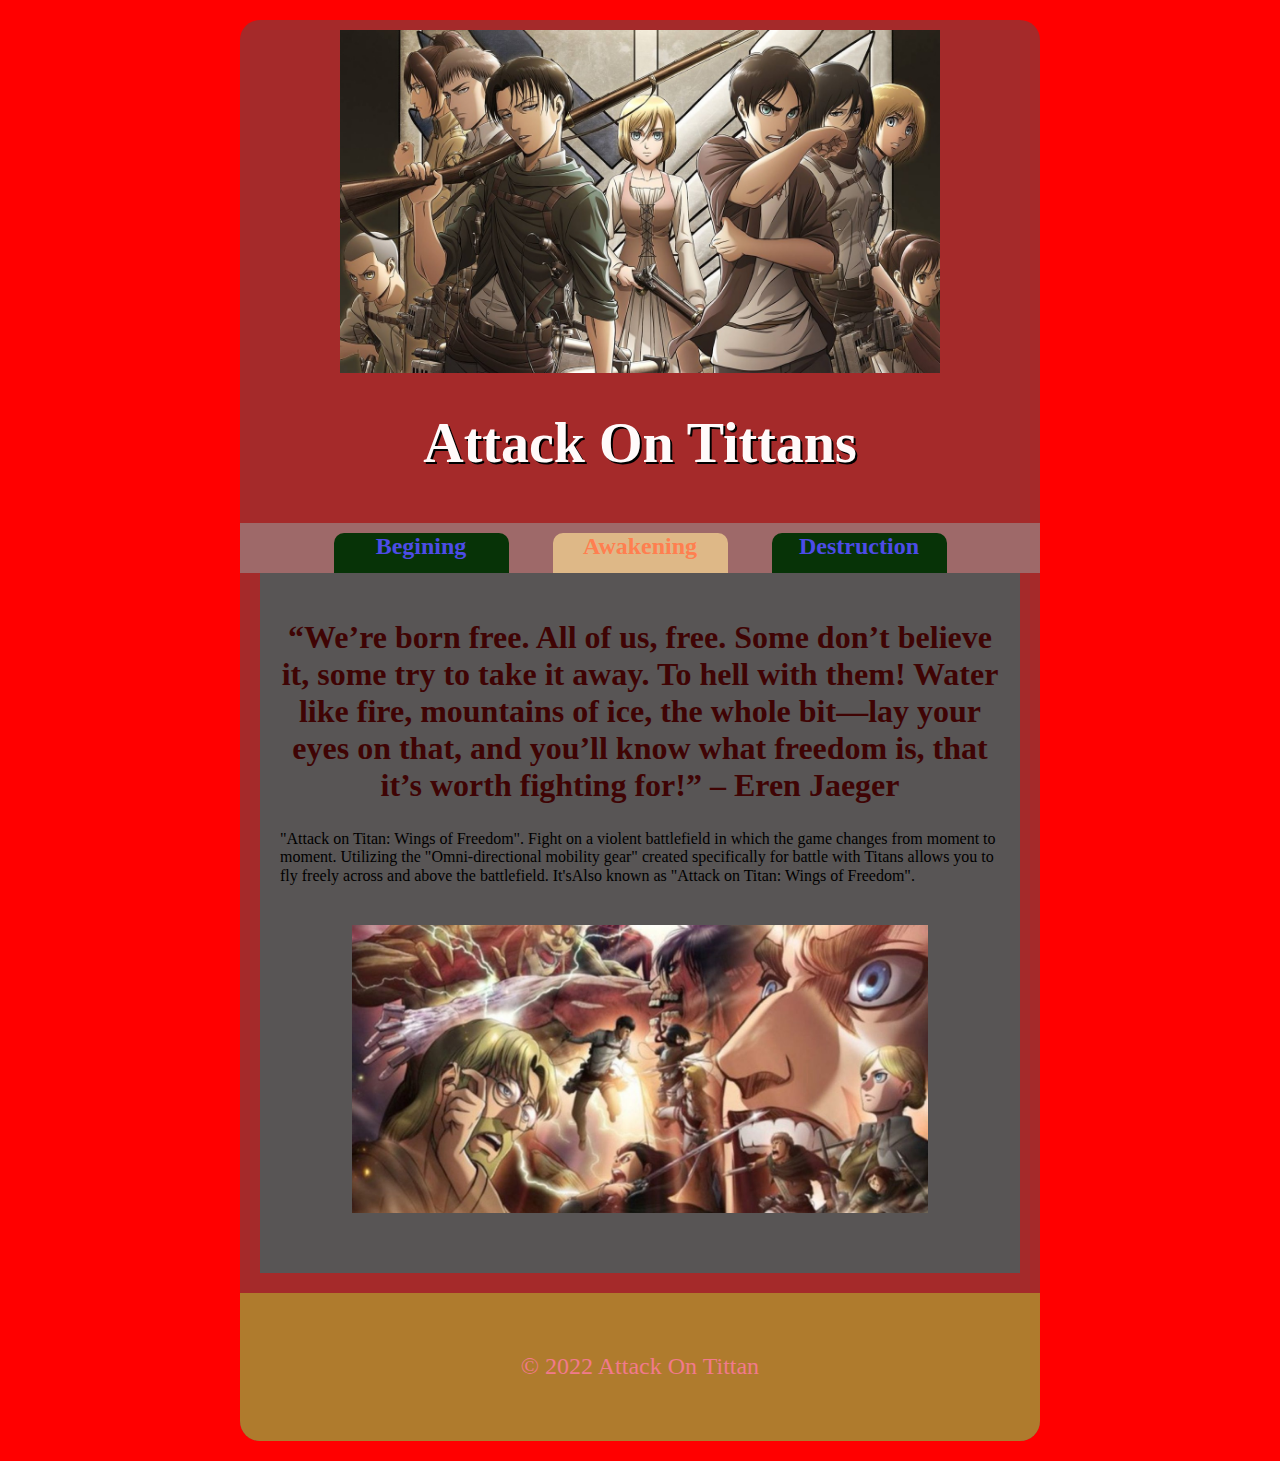
<file: Lab 2.2/About.html>
<!DOCTYPE html>
<html lang="en"> 
    <head>
        <title>Attack On Titan</title>
        <meta charset="utf-8">
        <link rel="stylesheet" href="css/normalize.css">
        <link rel="stylesheet" href="css/styles.css">
    </head>

    <body>
    <div id="container">
        <header>
            <img src="Images/jkj.jpg" alt="Company Logo">
            <h1>Attack On Tittans</h1>
        </header>
        <nav>
            <a href="index.html">Begining</a>
            <a class="active"  href="About.html">Awakening</a>
            <a href="Contact.html">Destruction</a>
        </nav>
        <main>
            <h2>“We’re born free. All of us, free. Some don’t believe it, some try to take it away. To hell with them! Water like fire, mountains of ice, the whole bit—lay your eyes on that, and you’ll know what freedom is, that it’s worth fighting for!” – Eren Jaeger</h2>
            <p>"Attack on Titan: Wings of Freedom". Fight on a violent battlefield in which the game changes from moment to moment. Utilizing the "Omni-directional mobility gear" created specifically for battle with Titans allows you to fly freely across and above the battlefield. It'sAlso known as "Attack on Titan: Wings of Freedom".
            <img src="Images/Attack-On-Titan-Characters.jpg" alt="product 2">

        </main>
        <footer>&copy; 2022 Attack On Tittan</footer>
    </div>
    </body>
</HTml>
</file>
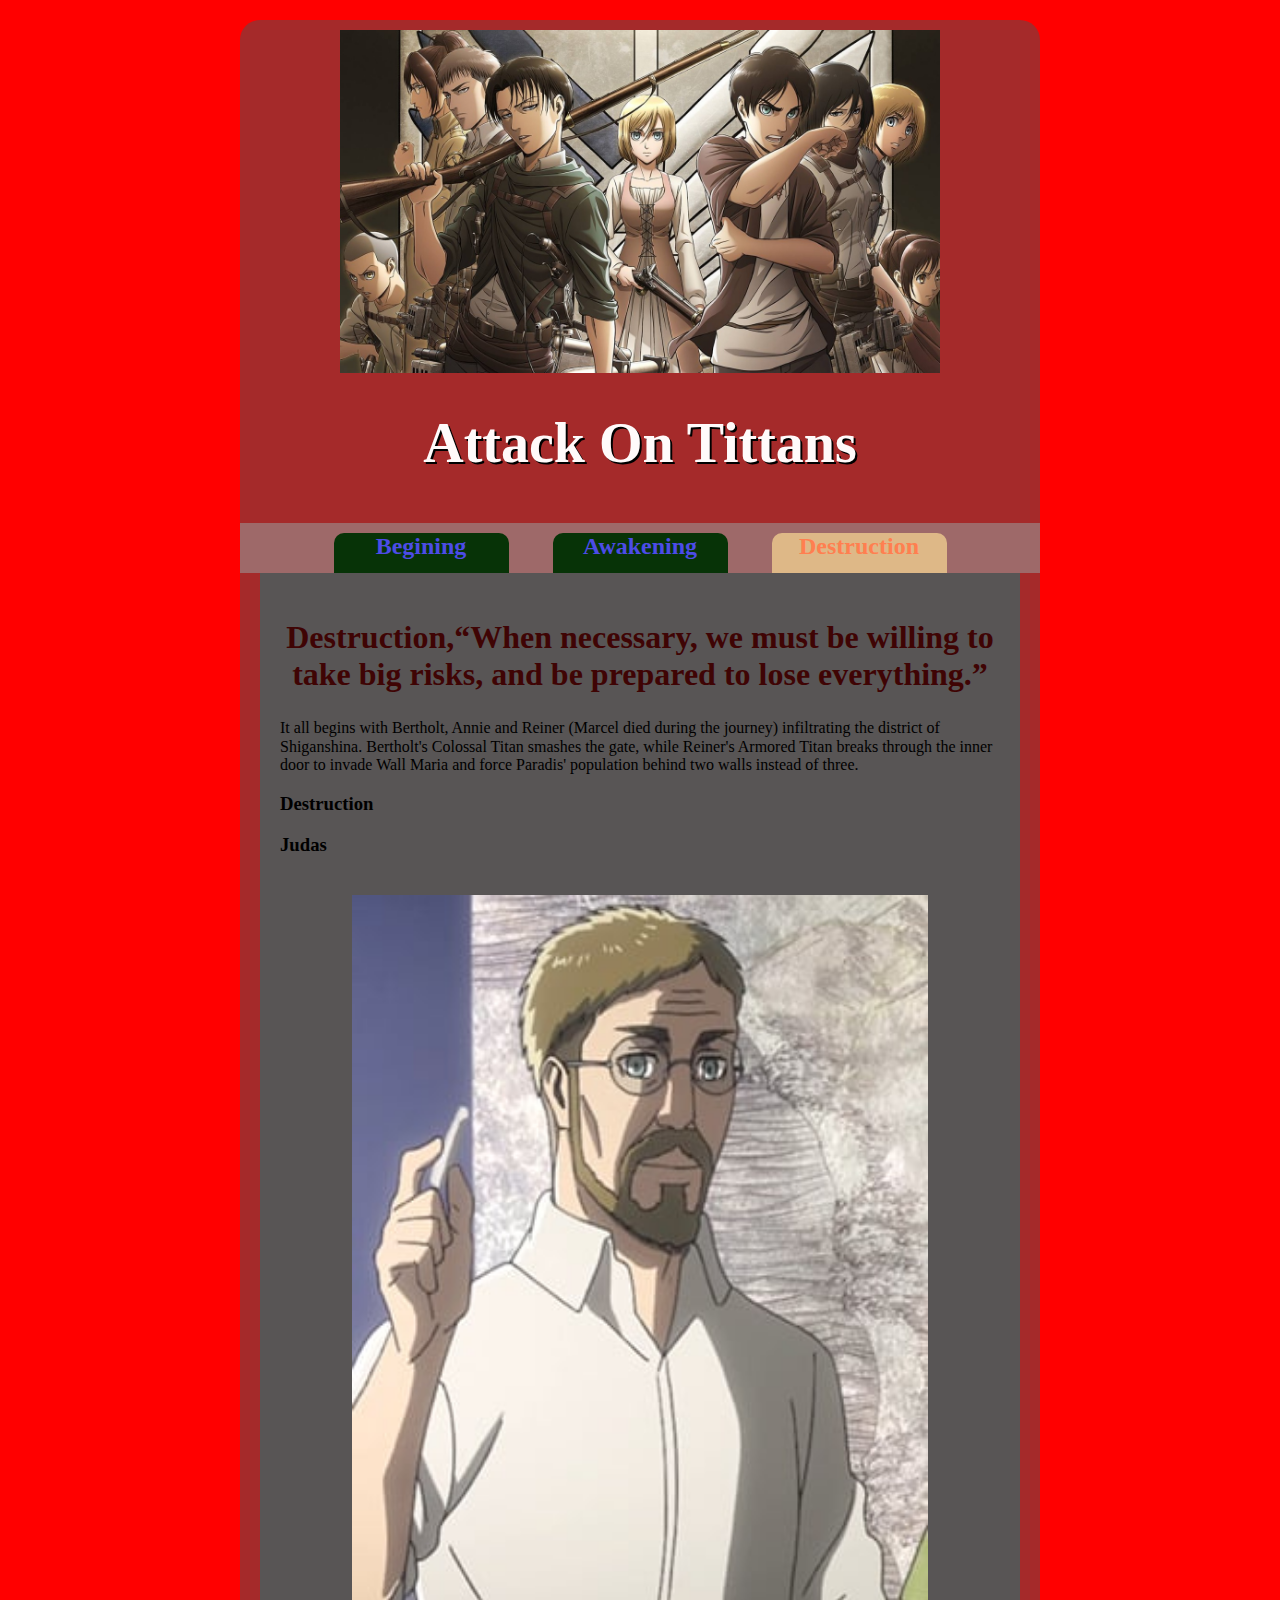
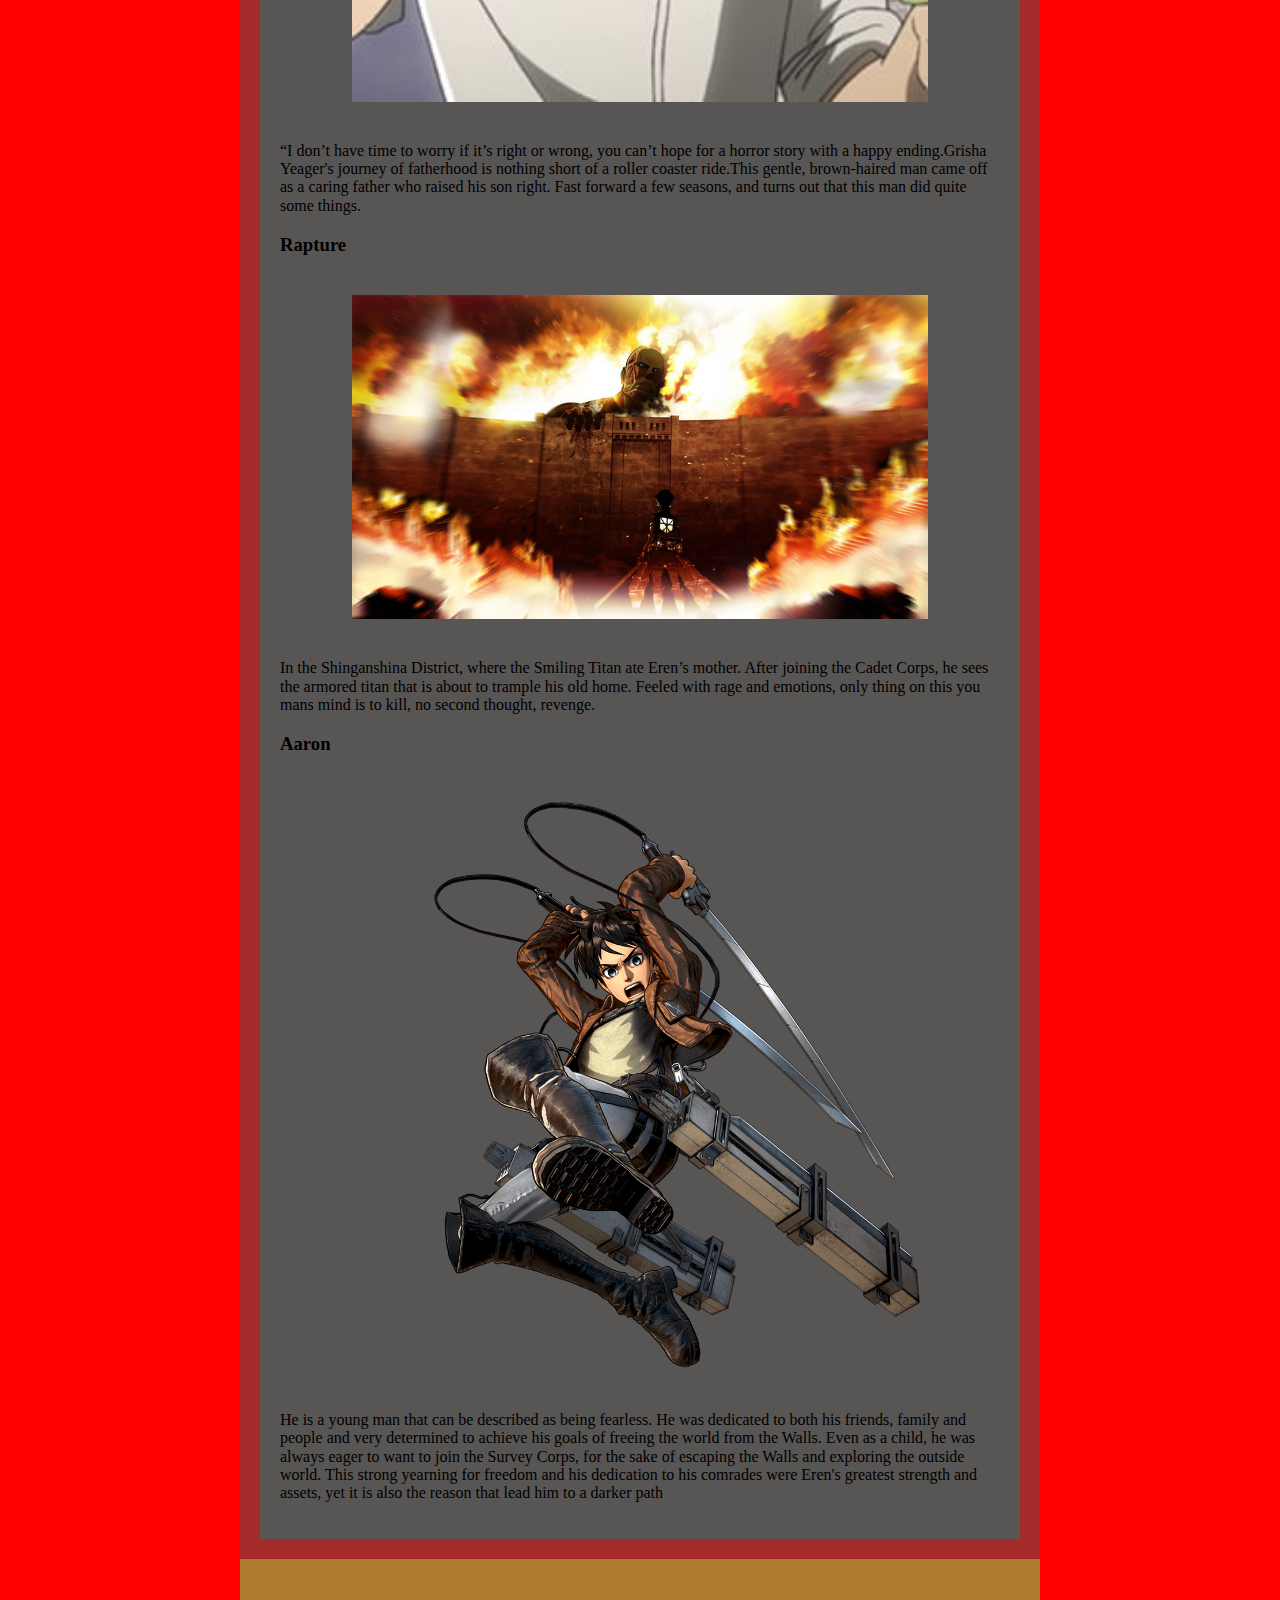
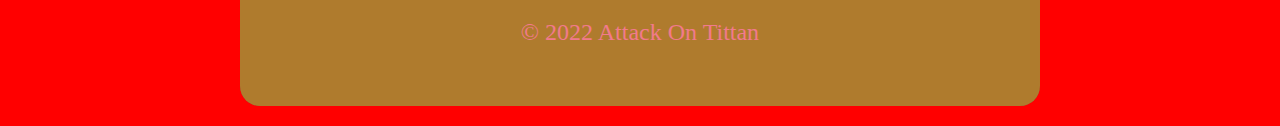
<file: Lab 2.2/Contact.html>
<!DOCTYPE html>
<html lang="en"> 
    <head>
        <title>Gundam Wing</title>
        <meta charset="utf-8">
        <link rel="stylesheet" href="css/normalize.css">
        <link rel="stylesheet" href="css/styles.css">
    </head>

    <body>
    <div id="container">
        <header>
            <img src="Images/jkj.jpg" alt="Company Logo">
            <h1>Attack On Tittans</h1>
        </header>
        <nav>
            <a href="index.html">Begining</a>
            <a href="About.html">Awakening</a>
            <a class="active" href="Contact.html">Destruction</a>
        </nav>
        <main>
            <h2>Destruction,“When necessary, we must be willing to take big risks, and be prepared to lose everything.”</h2>
            <p>It all begins with Bertholt, Annie and Reiner (Marcel died during the journey) infiltrating the district of Shiganshina. Bertholt's Colossal Titan smashes the gate, while Reiner's Armored Titan breaks through the inner door to invade Wall Maria and force Paradis' population behind two walls instead of three. 
            
            <h3 class="pro_head">Destruction</h3>
            
            <h3 class="pro_head">Judas </h3>
            <img src="Images/erwins-father-130140.jpg" alt="Destruction">
                <p>“I don’t have time to worry if it’s right or wrong, you can’t hope for a horror story with a happy ending.Grisha Yeager's journey of fatherhood is nothing short of a roller coaster ride.This gentle, brown-haired man came off as a caring father who raised his son right. Fast forward a few seasons, and turns out that this man did quite some things.</p>
            <h3 class="pro_head"> Rapture </h3>
            <img src="Images/R.jpg" alt="Destruction">
                <p>In the Shinganshina District, where the Smiling Titan ate Eren’s mother. After joining the Cadet Corps, he sees the armored titan that is about to trample his old home. Feeled with rage and emotions, only thing on this you mans mind is to kill, no second thought, revenge. </p>
            <h3 class="pro_head">Aaron </h3>
            <img src="Images/Eren.png" alt="Destruction">
                <p>He is a young man that can be described as being fearless. He was dedicated to both his friends, family and people and very determined to achieve his goals of freeing the world from the Walls. Even as a child, he was always eager to want to join the Survey Corps, for the sake of escaping the Walls and exploring the outside world. This strong yearning for freedom and his dedication to his comrades were Eren's greatest strength and assets, yet it is also the reason that lead him to a darker path</p>
            </main>
        <footer>&copy; 2022 Attack On Tittan</footer>
    
    </body>
</HTml>
</file>
<file: Final/css/styles.css>
body {
    background-color: darkblue;
    font-family: 'Dancing Script', cursive;
}

img {
    display: block;
    max-width: 100%;
    margin: 0 auto;
}





#container {
    background-color: gold;
    margin: 10px;
}

header {
    background-image: url('../images/569608.jpg');
    background-size: cover;
    padding: 60px 0;
    font-family: 'Dancing Script', cursive;
}

header h1 {
    color: black;
    text-shadow: 2px 2px 2px whitesmoke;
    text-align: center;
    font-family: 'Dancing Script', cursive;
}

nav ul {
    list-style-type: none;
    padding: 0;
}

nav li {
    display: block;
}

nav li a {
    display: block;
    background-color: blueviolet;
    color: antiquewhite;
    height: 40px;
    line-height: 40px;
    text-align: center;
    text-decoration: none;
    font-size: 1.2em;
    margin: 15px 0;
    border-radius: 10px;
}

nav li a:hover {
    background-color: burlywood;
    text-shadow: 2px 2px 2px white;
}

nav, section, aside, .col, footer {
    background-color: blueviolet;
    padding: 20px;
    margin: 10px;
    border: 4px solid rgb(67, 83, 112);
    border-radius: 10px;
}

h2, h3  {
    color: green;
    text-shadow: 2px 2px 2px black;
    font-size: 1.5em;
    text-align: center;
}

section img, aside img {
    width: 50%;
}

.button {
    display: block;
    background-color: rgb(204, 92, 88);
    color: rgb(199, 122, 22);
    height: 40px;
    width: 200px;
    line-height: 40px;
    text-align: center;
    text-decoration: none;
    font-size: 1.2em;
    margin: 15px auto;
    border-radius: 10px;
}

.button:hover {
    background-color: beige;
    text-shadow: 2px 2px 2px black;
}

footer {
    text-align: center;
    color: azure;
}

.single_col {
    width: 83%;
}

audio, video {
    display: block;
    margin: 20px auto;
    width: 75%;
}

iframe {
    display: block;
    margin: 20px auto;
}

.gallary_img {
    border: 4px solid gold;
    border-radius: 10px;
    margin: auto;
}







@media(min-width: 768px) {
    header {
        padding: 125px;
    }

    header h1 {
        font-size: ; 3em
    }

    nav {
        text-align: center;
        padding: 5px;
    }

    nav li {
        display: inline-block;
    }

    nav li a {
        height: 50px;
        line-height: 50px;
        width: 200px;
    }

    #upper_flex {
        display: flex;
    }

    section, aside {
        width: 50%;
    }

    aside img {
        width: 50%;
    }

    .col img {
        width: 60%;
        border-radius: 10px;
        border: 4px slateblue;
    }

    .single_col {
        width: 95%;
    }
}





@media(min-width: 1024px) {
    #container {
        width: 75%;
        margin: 20px auto;
        border: 4px white;
        border-radius: 20px;
    }

    header {
        border-radius: 20px 0 0;
    }

     nav li a {
        margin: 0 20px;
    }

   #lower_flex {
       display: flex;
   }

   .col {
       width: 100%;
   }

   .col img {
       width: 100%;
   }
   .single_col {
    width: 100%;
}

table, tr, td {
    border: 4px goldenrod;
    padding: 10px;
    margin: 10px;
}

table img {
    width: 100%;
}


.gallery {
    display: none;
}

table {
    display: block;
}
}
</file>
<file: Lab 2.2/css/styles.css>
body {
    background-color: red;
}

#container {
    background-color: brown;
    width: 800px;
    margin: 20px auto;
    border-radius: 20px;
}

header {
    padding: 10px 0;
    border-radius: 10px 10px 0 0;
}
header img {
    display: block;
    width: 75%;
    margin: 0 auto;
}

header h1 {
    font-size: 3.5em;
    text-align: center;
    color: snow;
    text-shadow: 2px 2px black;
}

nav {
    background-color:rgb(158, 105, 105);
    padding-top: 10px;
    text-align: center;
}

nav a {
    display: inline-block;
    background-color: rgb(7, 51, 7);
    height: 40px;
    width: 175px;
    font-size: 1.5em;
    font-weight: bold;
    line-break:  40px; 
    color: rgb(76, 76, 231);
    text-decoration: none;
    border-radius: 10px 10px 0 0;
    margin: 0 20px;
}

nav a:hover {
    background-color: burlywood;
    color: coral;
}

main {
    background-color:rgb(88, 85, 85);
    padding: 20px;
    margin: 0 20px 20px 20px;

}

main h2 {
    text-align: center;
    color: rgb(63, 4, 4);
    font-size: 2em;
}

main img {
    display: block;
    width: 80%;
    margin: 20px auto;
    padding: 20px;
    border-radius: 20px;
   

}

footer {
    background-color:rgb(175, 123, 45) ;
    padding: 60px 0;
    color: rgb(241, 122, 140);
    font-size: 1.5em;
    text-align: center;
    border-radius: 0 0 20px 20px;
}

.active {
    background-color: burlywood;
    color: coral;
}

pro_head {
    text-align: center;
    color: whitesmoke;
    font-size: 1.5;
}
</file>
